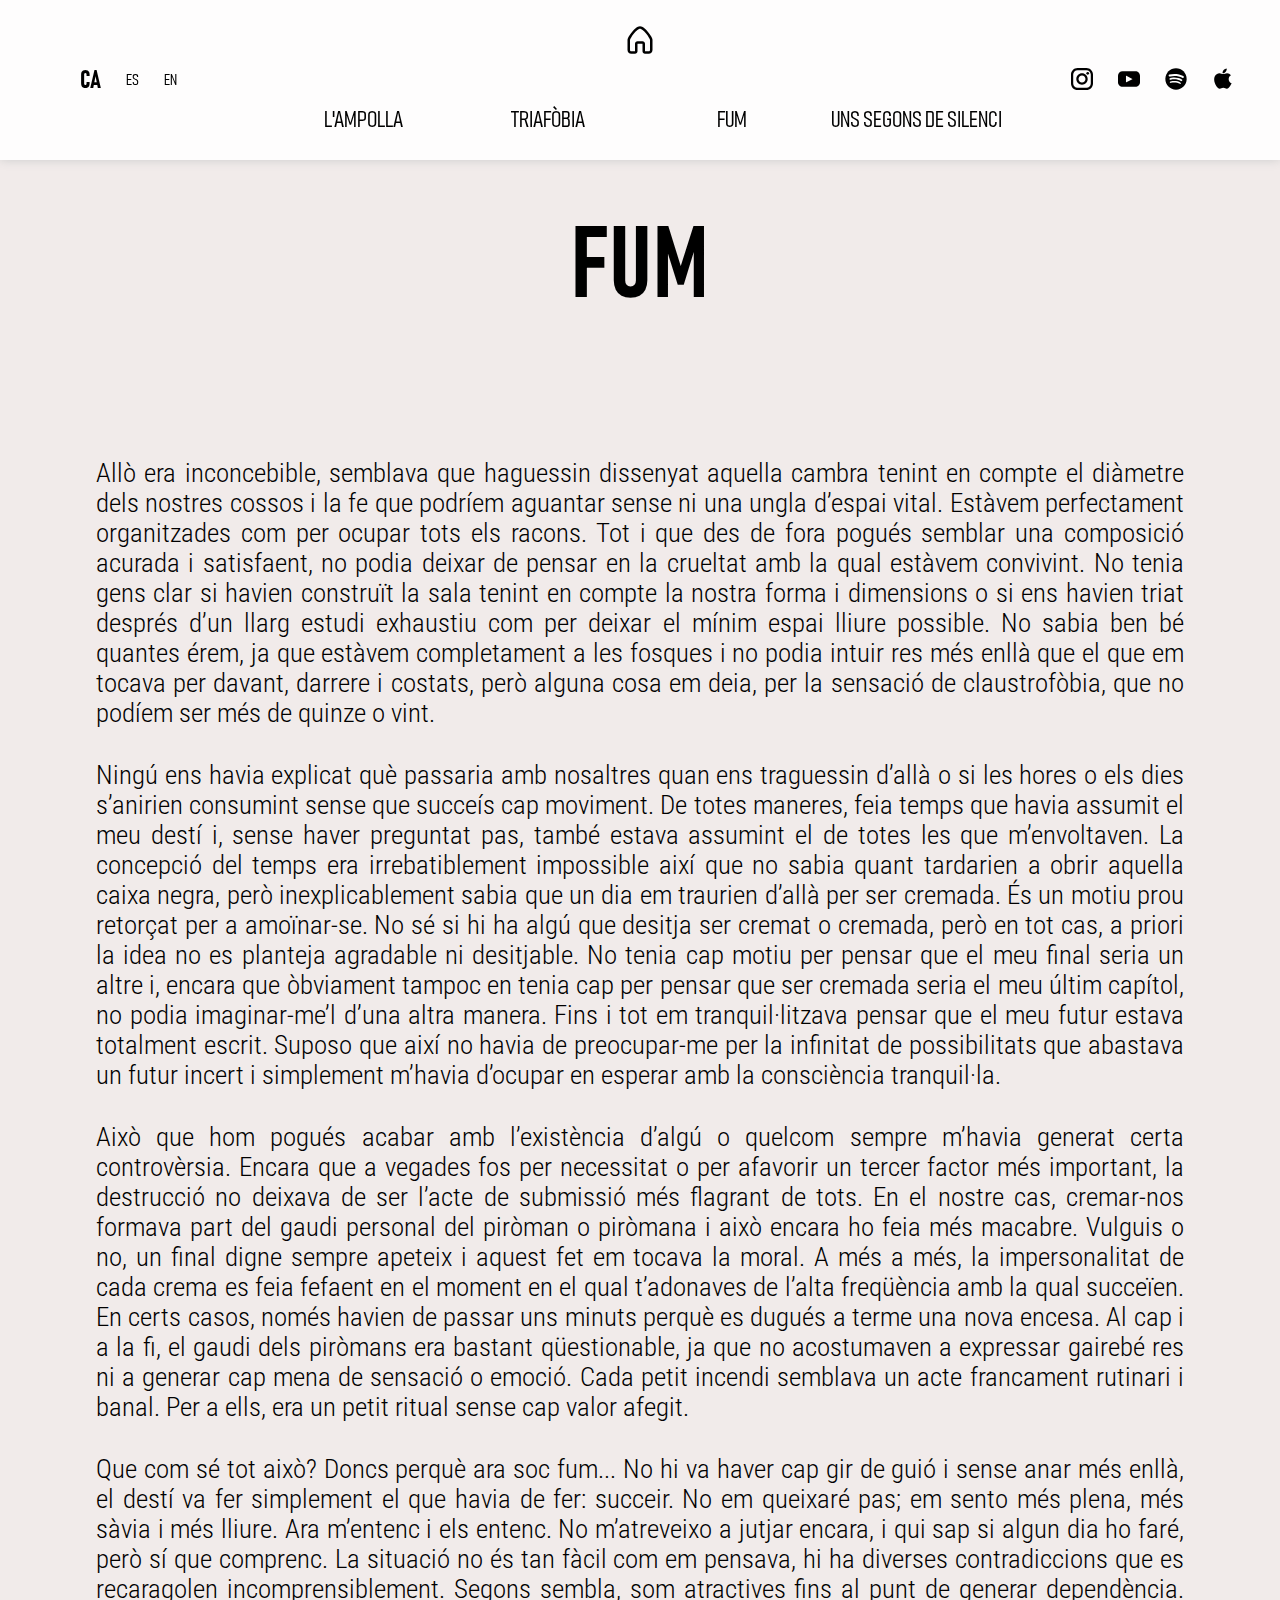
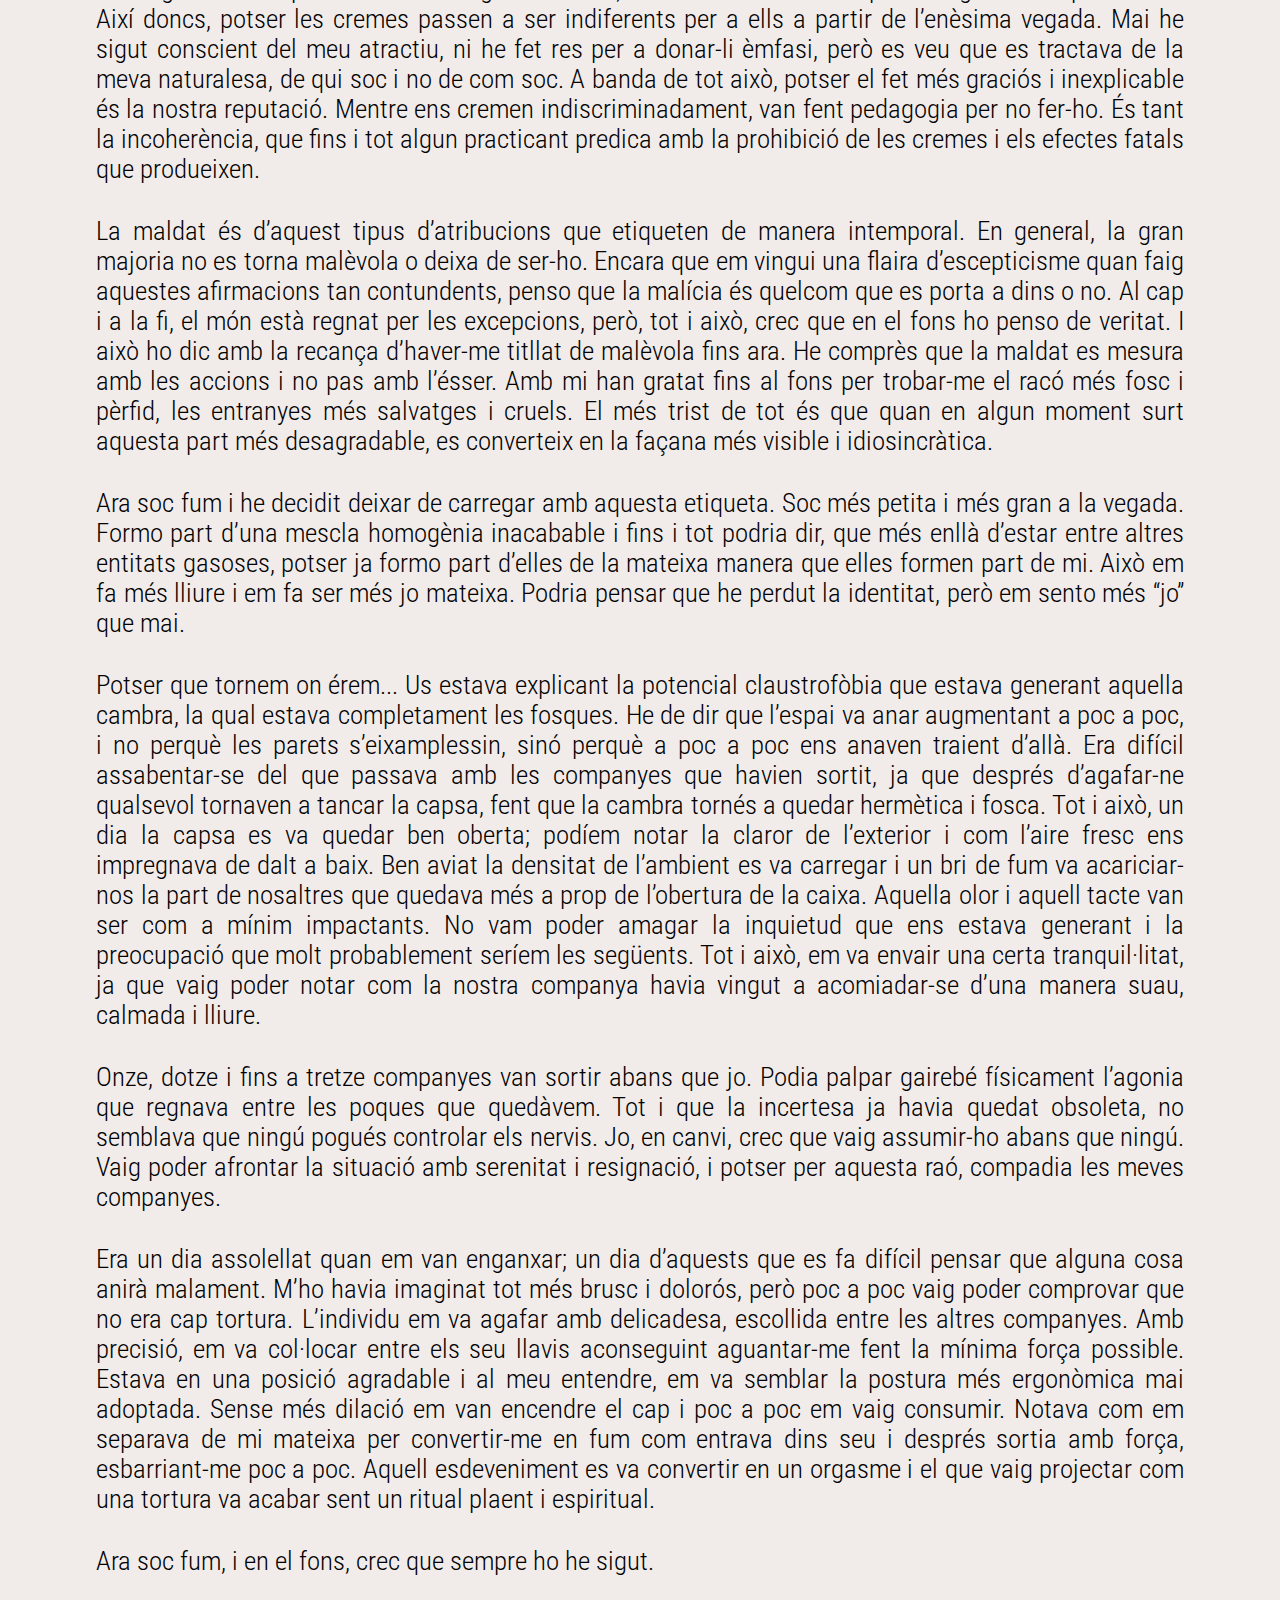
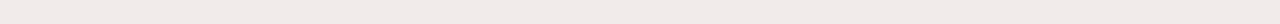
<file: fum.html>
<!DOCTYPE html>
<html lang="en">

<head>
    <meta charset="UTF-8">
    <meta name="viewport" content="width=device-width, initial-scale=1.0">
    <title>Fum</title>
    <link rel="stylesheet" href="styles.css">
    <link rel="preconnect" href="https://fonts.googleapis.com">
    <link rel="preconnect" href="https://fonts.gstatic.com" crossorigin>
    <link
        href="https://fonts.googleapis.com/css2?family=Inter:ital,opsz,wght@0,14..32,100..900;1,14..32,100..900&display=swap"
        rel="stylesheet">
</head>

<body id="body-story">
    <nav id="navbar">
        <div id="logo-container">
            <a id="home-link" href="index.html">
                <svg class="home" viewBox="0 0 24 24" xmlns="http://www.w3.org/2000/svg">
                    <path fill="currentColor" fill-rule="evenodd" clip-rule="evenodd"
                        d="M4.18753 11.3788C4.03002 11.759 4 11.9533 4 12V20.0018C4 20.5529 4.44652 21 5 21H8V15C8 13.8954 8.89543 13 10 13H14C15.1046 13 16 13.8954 16 15V21H19C19.5535 21 20 20.5529 20 20.0018V12C20 11.9533 19.97 11.759 19.8125 11.3788C19.6662 11.0256 19.4443 10.5926 19.1547 10.1025C18.5764 9.1238 17.765 7.97999 16.8568 6.89018C15.9465 5.79788 14.9639 4.78969 14.0502 4.06454C13.5935 3.70204 13.1736 3.42608 12.8055 3.2444C12.429 3.05862 12.1641 3 12 3C11.8359 3 11.571 3.05862 11.1945 3.2444C10.8264 3.42608 10.4065 3.70204 9.94978 4.06454C9.03609 4.78969 8.05348 5.79788 7.14322 6.89018C6.23505 7.97999 5.42361 9.1238 4.8453 10.1025C4.55568 10.5926 4.33385 11.0256 4.18753 11.3788ZM10.3094 1.45091C10.8353 1.19138 11.4141 1 12 1C12.5859 1 13.1647 1.19138 13.6906 1.45091C14.2248 1.71454 14.7659 2.07921 15.2935 2.49796C16.3486 3.33531 17.4285 4.45212 18.3932 5.60982C19.3601 6.77001 20.2361 8.0012 20.8766 9.08502C21.1963 9.62614 21.4667 10.1462 21.6602 10.6134C21.8425 11.0535 22 11.5467 22 12V20.0018C22 21.6599 20.6557 23 19 23H16C14.8954 23 14 22.1046 14 21V15H10V21C10 22.1046 9.10457 23 8 23H5C3.34434 23 2 21.6599 2 20.0018V12C2 11.5467 2.15748 11.0535 2.33982 10.6134C2.53334 10.1462 2.80369 9.62614 3.12345 9.08502C3.76389 8.0012 4.63995 6.77001 5.60678 5.60982C6.57152 4.45212 7.65141 3.33531 8.70647 2.49796C9.2341 2.07921 9.77521 1.71454 10.3094 1.45091Z" />
                </svg>
            </a>
        </div>
        <ul id="languages-list" class="navbar-list">
            <li class="list-item">
                <a class="navbar-link language-container">ca</a>
            </li>
            <li class="list-item">
                <a class="navbar-link language-container">es</a>
            </li>
            <li class="list-item">
                <a class="navbar-link language-container">en</a>
            </li>
        </ul>
        <ul id="stories-navbar-list" class="navbar-list">
            <li class="list-item">
                <a class="navbar-link menu-story text" href="l'ampolla.html">L'Ampolla</a>
            </li>
            <li class="list-item">
                <a class="navbar-link menu-story text" href="triafobia.html">Triàfobia</a>
            </li>
            <li class="list-item">
                <a class="navbar-link menu-story text" href="fum.html">Fum</a>
            </li>
            <li class="list-item">
                <a class="navbar-link menu-story text" href="uns_segons_de_silenci.html">Uns Segons De Silenci</a>
            </li>
        </ul>
        <ul id="social-medias-list" class="navbar-list">
            <li class="list-item">
                <a href="https://www.instagram.com/croma_project/">
                    <svg class="navbar-icon" version="1.1" id="instagram-icon" xmlns="http://www.w3.org/2000/svg"
                        xmlns:xlink="http://www.w3.org/1999/xlink" viewBox="0 0 551.034 551.034" xml:space="preserve">
                        <g id="XMLID_13_">

                            <linearGradient id="insta-linear-gradient-one" gradientUnits="userSpaceOnUse" x1="275.517"
                                y1="4.5714" x2="275.517" y2="549.7202" gradientTransform="matrix(1 0 0 -1 0 554)">
                                <stop class="grad-insta-stop one" offset="0" style="stop-color:black" />
                                <stop class="grad-insta-stop two" offset="0.3" style="stop-color:black" />
                                <stop class="grad-insta-stop three" offset="0.6" style="stop-color:black" />
                                <stop class="grad-insta-stop four" offset="1" style="stop-color:black" />
                            </linearGradient>
                            <path id="insta-part-one" style="fill:url(#insta-linear-gradient-one)" d="M386.878,0H164.156C73.64,0,0,73.64,0,164.156v222.722
		c0,90.516,73.64,164.156,164.156,164.156h222.722c90.516,0,164.156-73.64,164.156-164.156V164.156
		C551.033,73.64,477.393,0,386.878,0z M495.6,386.878c0,60.045-48.677,108.722-108.722,108.722H164.156
		c-60.045,0-108.722-48.677-108.722-108.722V164.156c0-60.046,48.677-108.722,108.722-108.722h222.722
		c60.045,0,108.722,48.676,108.722,108.722L495.6,386.878L495.6,386.878z" />

                            <linearGradient id="insta-linear-gradient-two" gradientUnits="userSpaceOnUse" x1="275.517"
                                y1="4.5714" x2="275.517" y2="549.7202" gradientTransform="matrix(1 0 0 -1 0 554)">
                                <stop class="grad-insta-stop one" offset="0" style="stop-color:black" />
                                <stop class="grad-insta-stop two" offset="0.3" style="stop-color:black" />
                                <stop class="grad-insta-stop three" offset="0.6" style="stop-color:black" />
                                <stop class="grad-insta-stop four" offset="1" style="stop-color:black" />
                            </linearGradient>
                            <path id="insta-part-two" style="fill:url(#insta-linear-gradient-two)" d="M275.517,133C196.933,133,133,196.933,133,275.516
		s63.933,142.517,142.517,142.517S418.034,354.1,418.034,275.516S354.101,133,275.517,133z M275.517,362.6
		c-48.095,0-87.083-38.988-87.083-87.083s38.989-87.083,87.083-87.083c48.095,0,87.083,38.988,87.083,87.083
		C362.6,323.611,323.611,362.6,275.517,362.6z" />

                            <linearGradient id="insta-linear-gradient-three" gradientUnits="userSpaceOnUse" x1="418.306"
                                y1="4.5714" x2="418.306" y2="549.7202" gradientTransform="matrix(1 0 0 -1 0 554)">
                                <stop class="grad-insta-stop one" offset="0" style="stop-color:black" />
                                <stop class="grad-insta-stop two" offset="0.3" style="stop-color:black" />
                                <stop class="grad-insta-stop three" offset="0.6" style="stop-color:black" />
                                <stop class="grad-insta-stop four" offset="1" style="stop-color:black" />
                            </linearGradient>
                            <circle id="insta-part-three" style="fill:url(#insta-linear-gradient-three);" cx="418.306"
                                cy="134.072" r="34.149" />
                        </g>
                    </svg>
                </a>
            </li>
            <li class="list-item">
                <a href="https://youtu.be/iRp2z3fJ_zo">
                    <svg class="navbar-icon navbar-link" version="1.1" id="youtube-icon"
                        xmlns="http://www.w3.org/2000/svg" xmlns:xlink="http://www.w3.org/1999/xlink"
                        viewBox="0 0 461.001 461.001" xml:space="preserve">
                        <g>
                            <path id="youtube-color" d="M365.257,67.393H95.744C42.866,67.393,0,110.259,0,163.137v134.728
		c0,52.878,42.866,95.744,95.744,95.744h269.513c52.878,0,95.744-42.866,95.744-95.744V163.137
		C461.001,110.259,418.135,67.393,365.257,67.393z M300.506,237.056l-126.06,60.123c-3.359,1.602-7.239-0.847-7.239-4.568V168.607
		c0-3.774,3.982-6.22,7.348-4.514l126.06,63.881C304.363,229.873,304.298,235.248,300.506,237.056z" />
                        </g>
                    </svg>
                </a>
            </li>
            <li class="list-item">
                <a>
                    <svg class="navbar-icon navbar-link" xmlns="http://www.w3.org/2000/svg" viewBox="0 0 496 512"
                        id="spotify-icon">
                        <path id="background-color-spotify" fill="black"
                            d="M248 8C111.1 8 0 119.1 0 256s111.1 248 248 248 248-111.1 248-248S384.9 8 248 8Z" />
                        <path fill="white"
                            d="M406.6 231.1c-5.2 0-8.4-1.3-12.9-3.9-71.2-42.5-198.5-52.7-280.9-29.7-3.6 1-8.1 2.6-12.9 2.6-13.2 0-23.3-10.3-23.3-23.6 0-13.6 8.4-21.3 17.4-23.9 35.2-10.3 74.6-15.2 117.5-15.2 73 0 149.5 15.2 205.4 47.8 7.8 4.5 12.9 10.7 12.9 22.6 0 13.6-11 23.3-23.2 23.3zm-31 76.2c-5.2 0-8.7-2.3-12.3-4.2-62.5-37-155.7-51.9-238.6-29.4-4.8 1.3-7.4 2.6-11.9 2.6-10.7 0-19.4-8.7-19.4-19.4s5.2-17.8 15.5-20.7c27.8-7.8 56.2-13.6 97.8-13.6 64.9 0 127.6 16.1 177 45.5 8.1 4.8 11.3 11 11.3 19.7-.1 10.8-8.5 19.5-19.4 19.5zm-26.9 65.6c-4.2 0-6.8-1.3-10.7-3.6-62.4-37.6-135-39.2-206.7-24.5-3.9 1-9 2.6-11.9 2.6-9.7 0-15.8-7.7-15.8-15.8 0-10.3 6.1-15.2 13.6-16.8 81.9-18.1 165.6-16.5 237 26.2 6.1 3.9 9.7 7.4 9.7 16.5s-7.1 15.4-15.2 15.4z" />
                    </svg>
                </a>
            </li>
            <li class="list-item">
                <a>
                    <svg fill="currentColor" class="navbar-icon navbar-link" id="apple-icon"
                        xmlns="http://www.w3.org/2000/svg" x="0px" y="0px" viewBox="0 0 50 50">
                        <path
                            d="M 44.527344 34.75 C 43.449219 37.144531 42.929688 38.214844 41.542969 40.328125 C 39.601563 43.28125 36.863281 46.96875 33.480469 46.992188 C 30.46875 47.019531 29.691406 45.027344 25.601563 45.0625 C 21.515625 45.082031 20.664063 47.03125 17.648438 47 C 14.261719 46.96875 11.671875 43.648438 9.730469 40.699219 C 4.300781 32.429688 3.726563 22.734375 7.082031 17.578125 C 9.457031 13.921875 13.210938 11.773438 16.738281 11.773438 C 20.332031 11.773438 22.589844 13.746094 25.558594 13.746094 C 28.441406 13.746094 30.195313 11.769531 34.351563 11.769531 C 37.492188 11.769531 40.8125 13.480469 43.1875 16.433594 C 35.421875 20.691406 36.683594 31.78125 44.527344 34.75 Z M 31.195313 8.46875 C 32.707031 6.527344 33.855469 3.789063 33.4375 1 C 30.972656 1.167969 28.089844 2.742188 26.40625 4.78125 C 24.878906 6.640625 23.613281 9.398438 24.105469 12.066406 C 26.796875 12.152344 29.582031 10.546875 31.195313 8.46875 Z">
                        </path>
                    </svg>
                </a>
            </li>
        </ul>
    </nav>

    <section class="story-container">
        <h1 class="story-title text"></h1>
        <div class="story-content text"></div>
    </section>

    <script src="script.js"></script>
</body>

</html>
</file>
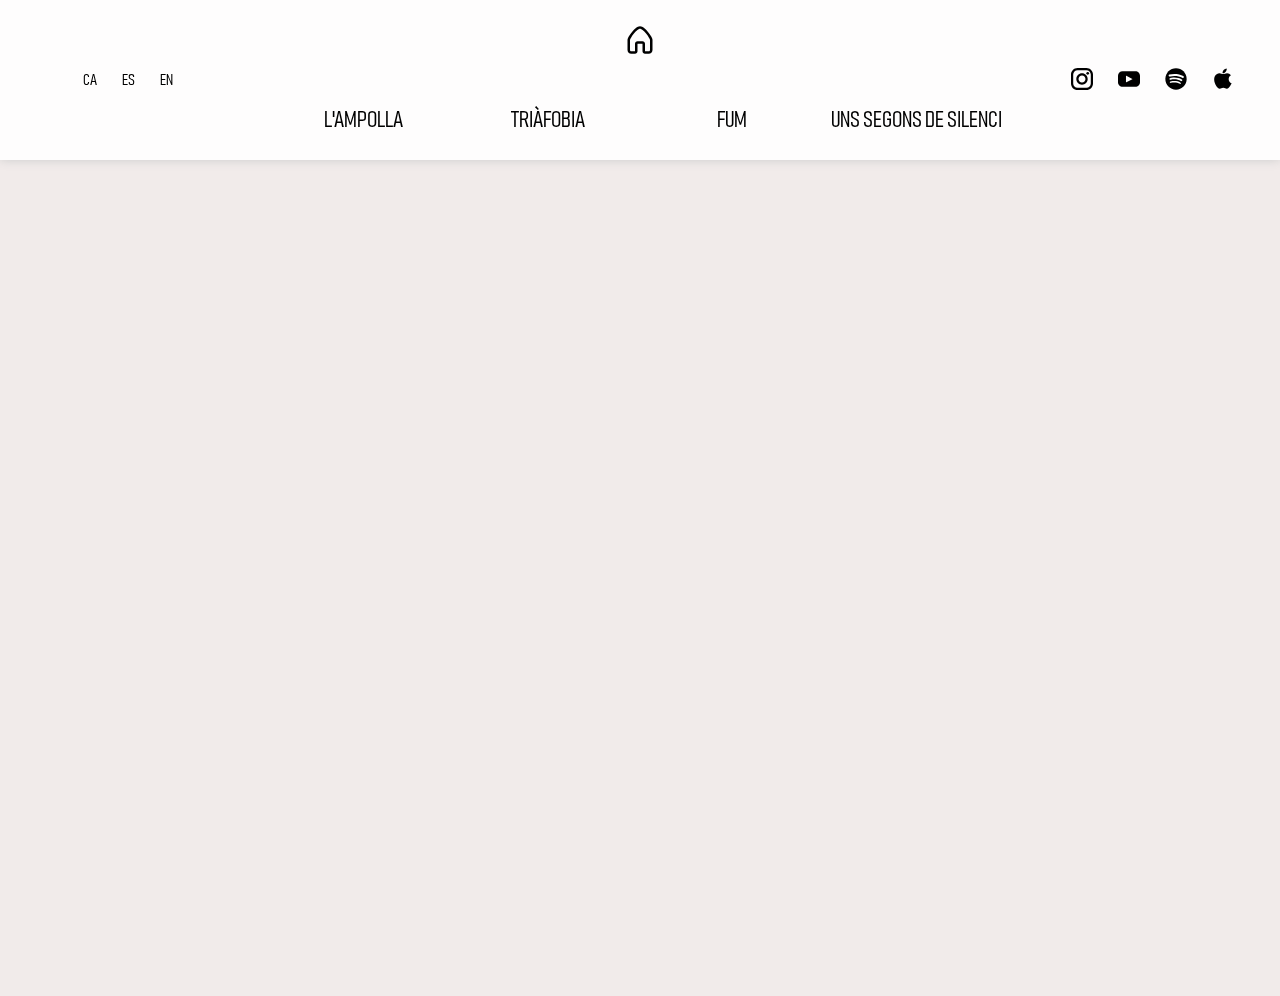
<file: l'ampolla.html>
<!DOCTYPE html>
<html lang="en">

<head>
    <meta charset="UTF-8">
    <meta name="viewport" content="width=device-width, initial-scale=1.0">
    <title>L'Ampolla</title>
    <link rel="stylesheet" href="styles.css">
    <link rel="preconnect" href="https://fonts.googleapis.com">
    <link rel="preconnect" href="https://fonts.gstatic.com" crossorigin>
    <link
        href="https://fonts.googleapis.com/css2?family=Inter:ital,opsz,wght@0,14..32,100..900;1,14..32,100..900&display=swap"
        rel="stylesheet">
</head>

<body id="body-story">
    <nav id="navbar">
        <div id="logo-container">
            <a id="home-link" href="index.html">
                <svg class="home" viewBox="0 0 24 24" xmlns="http://www.w3.org/2000/svg">
                    <path fill="currentColor" fill-rule="evenodd" clip-rule="evenodd"
                        d="M4.18753 11.3788C4.03002 11.759 4 11.9533 4 12V20.0018C4 20.5529 4.44652 21 5 21H8V15C8 13.8954 8.89543 13 10 13H14C15.1046 13 16 13.8954 16 15V21H19C19.5535 21 20 20.5529 20 20.0018V12C20 11.9533 19.97 11.759 19.8125 11.3788C19.6662 11.0256 19.4443 10.5926 19.1547 10.1025C18.5764 9.1238 17.765 7.97999 16.8568 6.89018C15.9465 5.79788 14.9639 4.78969 14.0502 4.06454C13.5935 3.70204 13.1736 3.42608 12.8055 3.2444C12.429 3.05862 12.1641 3 12 3C11.8359 3 11.571 3.05862 11.1945 3.2444C10.8264 3.42608 10.4065 3.70204 9.94978 4.06454C9.03609 4.78969 8.05348 5.79788 7.14322 6.89018C6.23505 7.97999 5.42361 9.1238 4.8453 10.1025C4.55568 10.5926 4.33385 11.0256 4.18753 11.3788ZM10.3094 1.45091C10.8353 1.19138 11.4141 1 12 1C12.5859 1 13.1647 1.19138 13.6906 1.45091C14.2248 1.71454 14.7659 2.07921 15.2935 2.49796C16.3486 3.33531 17.4285 4.45212 18.3932 5.60982C19.3601 6.77001 20.2361 8.0012 20.8766 9.08502C21.1963 9.62614 21.4667 10.1462 21.6602 10.6134C21.8425 11.0535 22 11.5467 22 12V20.0018C22 21.6599 20.6557 23 19 23H16C14.8954 23 14 22.1046 14 21V15H10V21C10 22.1046 9.10457 23 8 23H5C3.34434 23 2 21.6599 2 20.0018V12C2 11.5467 2.15748 11.0535 2.33982 10.6134C2.53334 10.1462 2.80369 9.62614 3.12345 9.08502C3.76389 8.0012 4.63995 6.77001 5.60678 5.60982C6.57152 4.45212 7.65141 3.33531 8.70647 2.49796C9.2341 2.07921 9.77521 1.71454 10.3094 1.45091Z" />
                </svg>
            </a>
        </div>
        <ul id="languages-list" class="navbar-list">
            <li class="list-item">
                <a class="navbar-link language-container">ca</a>
            </li>
            <li class="list-item">
                <a class="navbar-link language-container">es</a>
            </li>
            <li class="list-item">
                <a class="navbar-link language-container">en</a>
            </li>
        </ul>
        <ul id="stories-navbar-list" class="navbar-list">
            <li class="list-item">
                <a class="navbar-link menu-story text" href="l'ampolla.html">L'Ampolla</a>
            </li>
            <li class="list-item">
                <a class="navbar-link menu-story text" href="triafobia.html">Triàfobia</a>
            </li>
            <li class="list-item">
                <a class="navbar-link menu-story text" href="fum.html">Fum</a>
            </li>
            <li class="list-item">
                <a class="navbar-link menu-story text" href="uns_segons_de_silenci.html">Uns Segons De Silenci</a>
            </li>
        </ul>
        <ul id="social-medias-list" class="navbar-list">
            <li class="list-item">
                <a href="https://www.instagram.com/croma_project/">
                    <svg class="navbar-icon" version="1.1" id="instagram-icon" xmlns="http://www.w3.org/2000/svg"
                        xmlns:xlink="http://www.w3.org/1999/xlink" viewBox="0 0 551.034 551.034" xml:space="preserve">
                        <g id="XMLID_13_">

                            <linearGradient id="insta-linear-gradient-one" gradientUnits="userSpaceOnUse" x1="275.517"
                                y1="4.5714" x2="275.517" y2="549.7202" gradientTransform="matrix(1 0 0 -1 0 554)">
                                <stop class="grad-insta-stop one" offset="0" style="stop-color:black" />
                                <stop class="grad-insta-stop two" offset="0.3" style="stop-color:black" />
                                <stop class="grad-insta-stop three" offset="0.6" style="stop-color:black" />
                                <stop class="grad-insta-stop four" offset="1" style="stop-color:black" />
                            </linearGradient>
                            <path id="insta-part-one" style="fill:url(#insta-linear-gradient-one)" d="M386.878,0H164.156C73.64,0,0,73.64,0,164.156v222.722
		c0,90.516,73.64,164.156,164.156,164.156h222.722c90.516,0,164.156-73.64,164.156-164.156V164.156
		C551.033,73.64,477.393,0,386.878,0z M495.6,386.878c0,60.045-48.677,108.722-108.722,108.722H164.156
		c-60.045,0-108.722-48.677-108.722-108.722V164.156c0-60.046,48.677-108.722,108.722-108.722h222.722
		c60.045,0,108.722,48.676,108.722,108.722L495.6,386.878L495.6,386.878z" />

                            <linearGradient id="insta-linear-gradient-two" gradientUnits="userSpaceOnUse" x1="275.517"
                                y1="4.5714" x2="275.517" y2="549.7202" gradientTransform="matrix(1 0 0 -1 0 554)">
                                <stop class="grad-insta-stop one" offset="0" style="stop-color:black" />
                                <stop class="grad-insta-stop two" offset="0.3" style="stop-color:black" />
                                <stop class="grad-insta-stop three" offset="0.6" style="stop-color:black" />
                                <stop class="grad-insta-stop four" offset="1" style="stop-color:black" />
                            </linearGradient>
                            <path id="insta-part-two" style="fill:url(#insta-linear-gradient-two)" d="M275.517,133C196.933,133,133,196.933,133,275.516
		s63.933,142.517,142.517,142.517S418.034,354.1,418.034,275.516S354.101,133,275.517,133z M275.517,362.6
		c-48.095,0-87.083-38.988-87.083-87.083s38.989-87.083,87.083-87.083c48.095,0,87.083,38.988,87.083,87.083
		C362.6,323.611,323.611,362.6,275.517,362.6z" />

                            <linearGradient id="insta-linear-gradient-three" gradientUnits="userSpaceOnUse" x1="418.306"
                                y1="4.5714" x2="418.306" y2="549.7202" gradientTransform="matrix(1 0 0 -1 0 554)">
                                <stop class="grad-insta-stop one" offset="0" style="stop-color:black" />
                                <stop class="grad-insta-stop two" offset="0.3" style="stop-color:black" />
                                <stop class="grad-insta-stop three" offset="0.6" style="stop-color:black" />
                                <stop class="grad-insta-stop four" offset="1" style="stop-color:black" />
                            </linearGradient>
                            <circle id="insta-part-three" style="fill:url(#insta-linear-gradient-three);" cx="418.306"
                                cy="134.072" r="34.149" />
                        </g>
                    </svg>
                </a>
            </li>
            <li class="list-item">
                <a href="https://www.youtube.com/@croma_project">
                    <svg class="navbar-icon navbar-link" version="1.1" id="youtube-icon"
                        xmlns="http://www.w3.org/2000/svg" xmlns:xlink="http://www.w3.org/1999/xlink"
                        viewBox="0 0 461.001 461.001" xml:space="preserve">
                        <g>
                            <path id="youtube-color" d="M365.257,67.393H95.744C42.866,67.393,0,110.259,0,163.137v134.728
		c0,52.878,42.866,95.744,95.744,95.744h269.513c52.878,0,95.744-42.866,95.744-95.744V163.137
		C461.001,110.259,418.135,67.393,365.257,67.393z M300.506,237.056l-126.06,60.123c-3.359,1.602-7.239-0.847-7.239-4.568V168.607
		c0-3.774,3.982-6.22,7.348-4.514l126.06,63.881C304.363,229.873,304.298,235.248,300.506,237.056z" />
                        </g>
                    </svg>
                </a>
            </li>
            <li class="list-item">
                <a href="https://open.spotify.com/intl-es/album/0cdw3311FAsRqBEVOpcca5?si=Q2c9mvBpTwWRiYTZ5btSRg">
                    <svg class="navbar-icon navbar-link" xmlns="http://www.w3.org/2000/svg" viewBox="0 0 496 512"
                        id="spotify-icon">
                        <path id="background-color-spotify" fill="black"
                            d="M248 8C111.1 8 0 119.1 0 256s111.1 248 248 248 248-111.1 248-248S384.9 8 248 8Z" />
                        <path fill="white"
                            d="M406.6 231.1c-5.2 0-8.4-1.3-12.9-3.9-71.2-42.5-198.5-52.7-280.9-29.7-3.6 1-8.1 2.6-12.9 2.6-13.2 0-23.3-10.3-23.3-23.6 0-13.6 8.4-21.3 17.4-23.9 35.2-10.3 74.6-15.2 117.5-15.2 73 0 149.5 15.2 205.4 47.8 7.8 4.5 12.9 10.7 12.9 22.6 0 13.6-11 23.3-23.2 23.3zm-31 76.2c-5.2 0-8.7-2.3-12.3-4.2-62.5-37-155.7-51.9-238.6-29.4-4.8 1.3-7.4 2.6-11.9 2.6-10.7 0-19.4-8.7-19.4-19.4s5.2-17.8 15.5-20.7c27.8-7.8 56.2-13.6 97.8-13.6 64.9 0 127.6 16.1 177 45.5 8.1 4.8 11.3 11 11.3 19.7-.1 10.8-8.5 19.5-19.4 19.5zm-26.9 65.6c-4.2 0-6.8-1.3-10.7-3.6-62.4-37.6-135-39.2-206.7-24.5-3.9 1-9 2.6-11.9 2.6-9.7 0-15.8-7.7-15.8-15.8 0-10.3 6.1-15.2 13.6-16.8 81.9-18.1 165.6-16.5 237 26.2 6.1 3.9 9.7 7.4 9.7 16.5s-7.1 15.4-15.2 15.4z" />
                    </svg>
                </a>
            </li>
            <li class="list-item">
                <a href="https://music.apple.com/us/artist/croma/1781004096">
                    <svg fill="currentColor" class="navbar-icon navbar-link" id="apple-icon"
                        xmlns="http://www.w3.org/2000/svg" x="0px" y="0px" viewBox="0 0 50 50">
                        <path
                            d="M 44.527344 34.75 C 43.449219 37.144531 42.929688 38.214844 41.542969 40.328125 C 39.601563 43.28125 36.863281 46.96875 33.480469 46.992188 C 30.46875 47.019531 29.691406 45.027344 25.601563 45.0625 C 21.515625 45.082031 20.664063 47.03125 17.648438 47 C 14.261719 46.96875 11.671875 43.648438 9.730469 40.699219 C 4.300781 32.429688 3.726563 22.734375 7.082031 17.578125 C 9.457031 13.921875 13.210938 11.773438 16.738281 11.773438 C 20.332031 11.773438 22.589844 13.746094 25.558594 13.746094 C 28.441406 13.746094 30.195313 11.769531 34.351563 11.769531 C 37.492188 11.769531 40.8125 13.480469 43.1875 16.433594 C 35.421875 20.691406 36.683594 31.78125 44.527344 34.75 Z M 31.195313 8.46875 C 32.707031 6.527344 33.855469 3.789063 33.4375 1 C 30.972656 1.167969 28.089844 2.742188 26.40625 4.78125 C 24.878906 6.640625 23.613281 9.398438 24.105469 12.066406 C 26.796875 12.152344 29.582031 10.546875 31.195313 8.46875 Z">
                        </path>
                    </svg>
                </a>
            </li>
        </ul>
    </nav>

    <section class="story-container">
        <h1 class="story-title text"></h1>
        <div class="story-content text"></div>
    </section>

    <script src="script.js"></script>
</body>

</html>
</file>
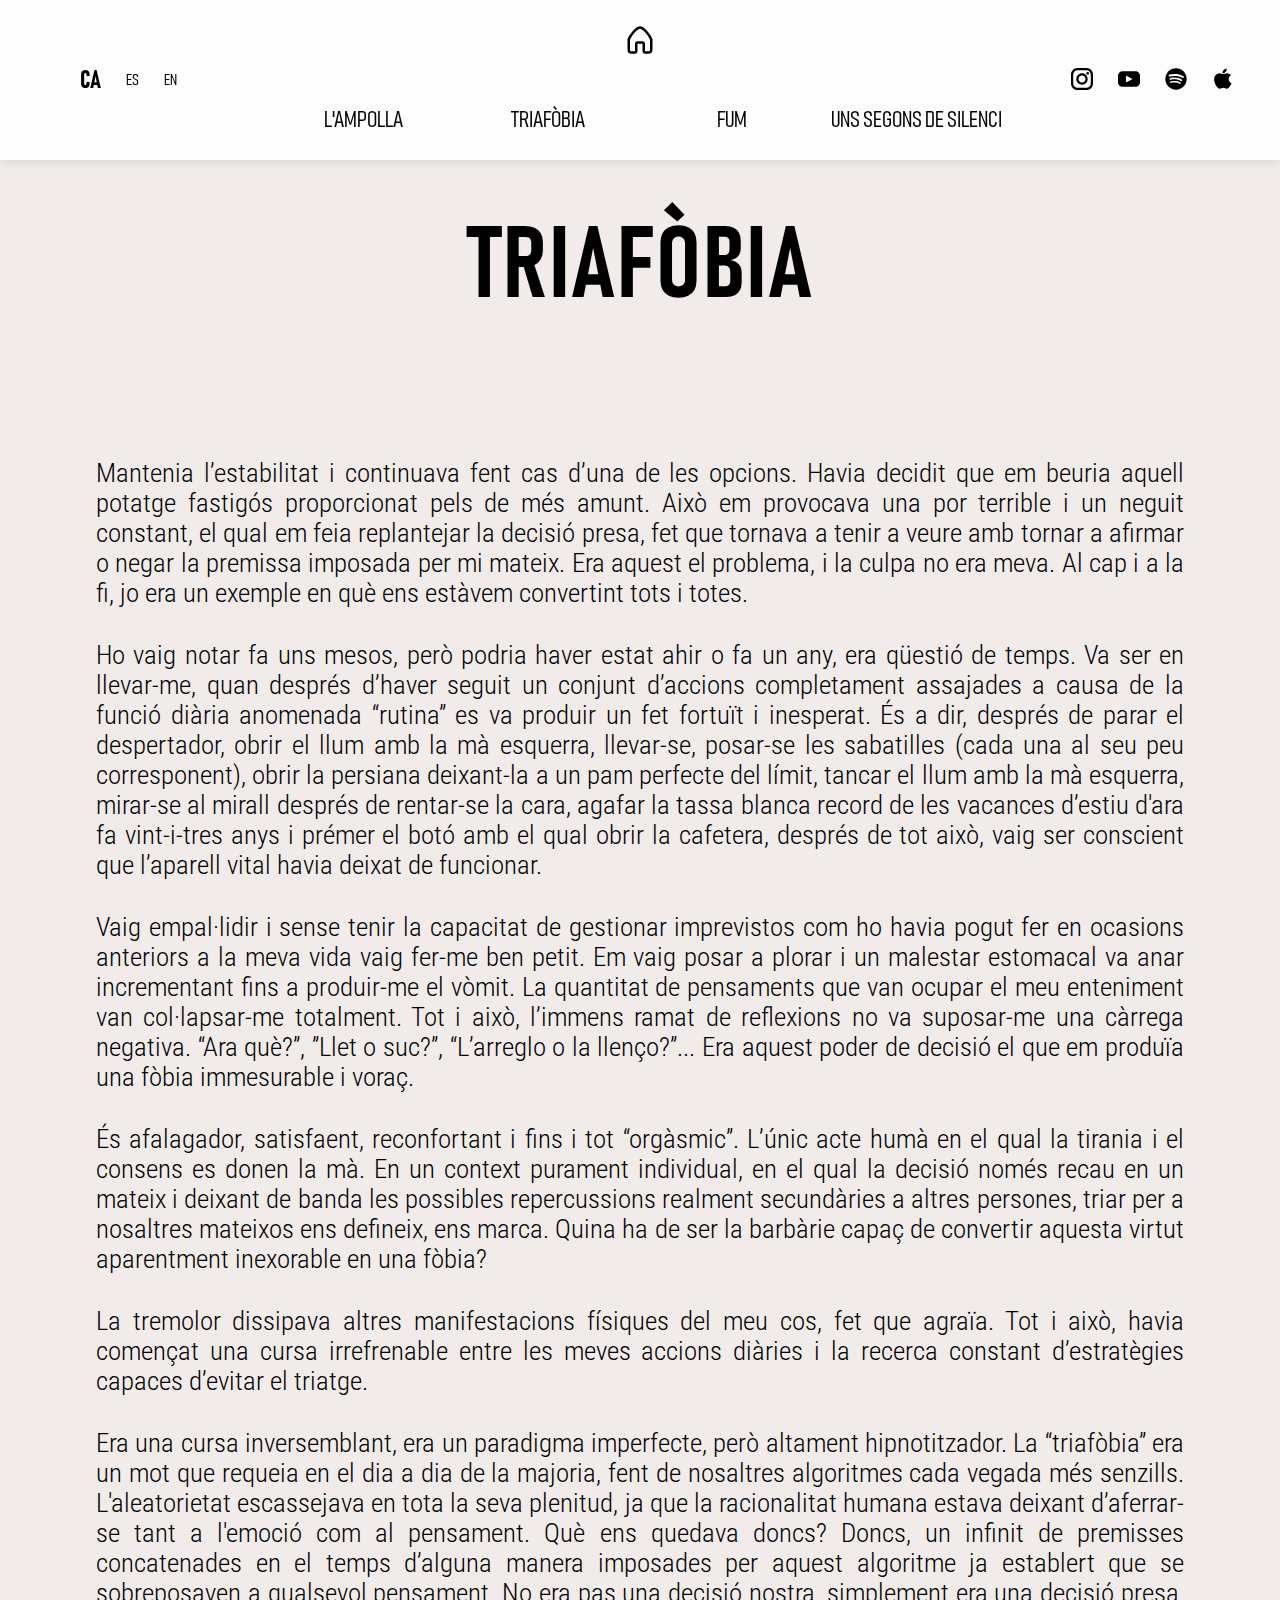
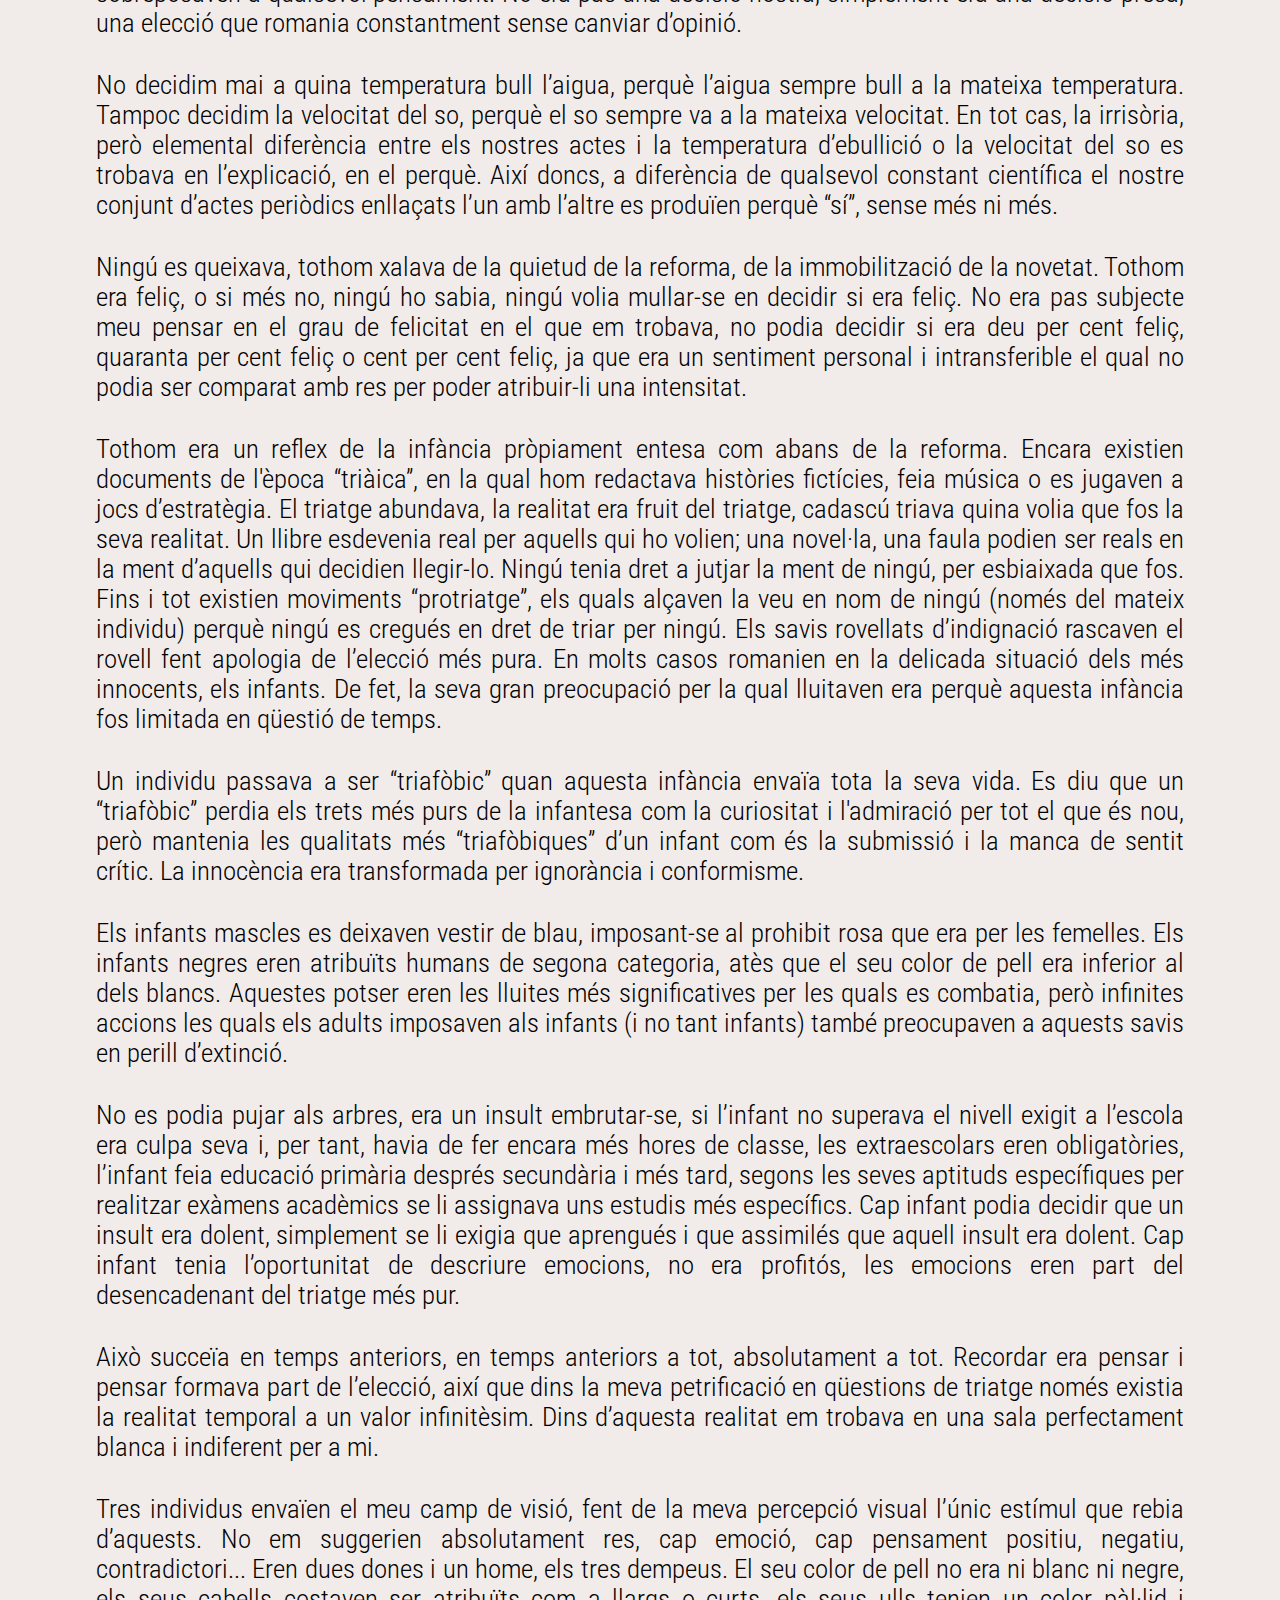
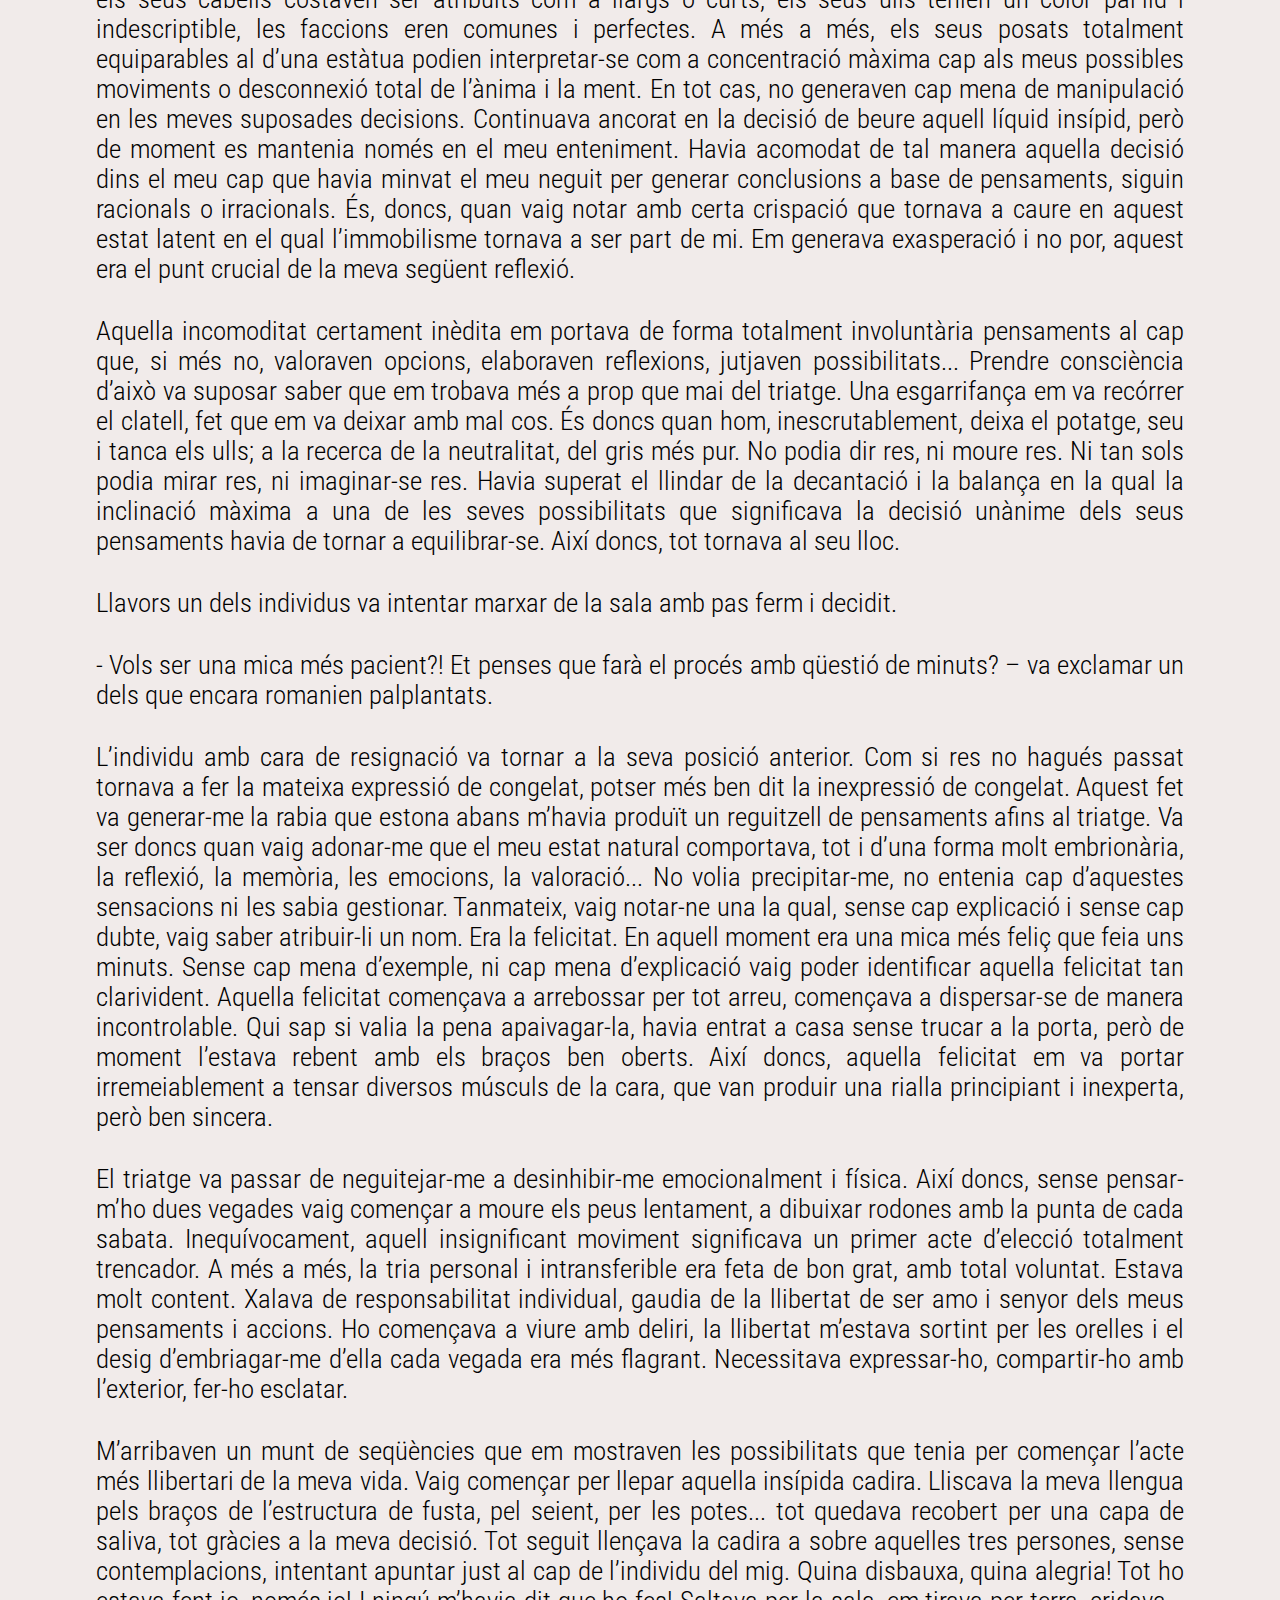
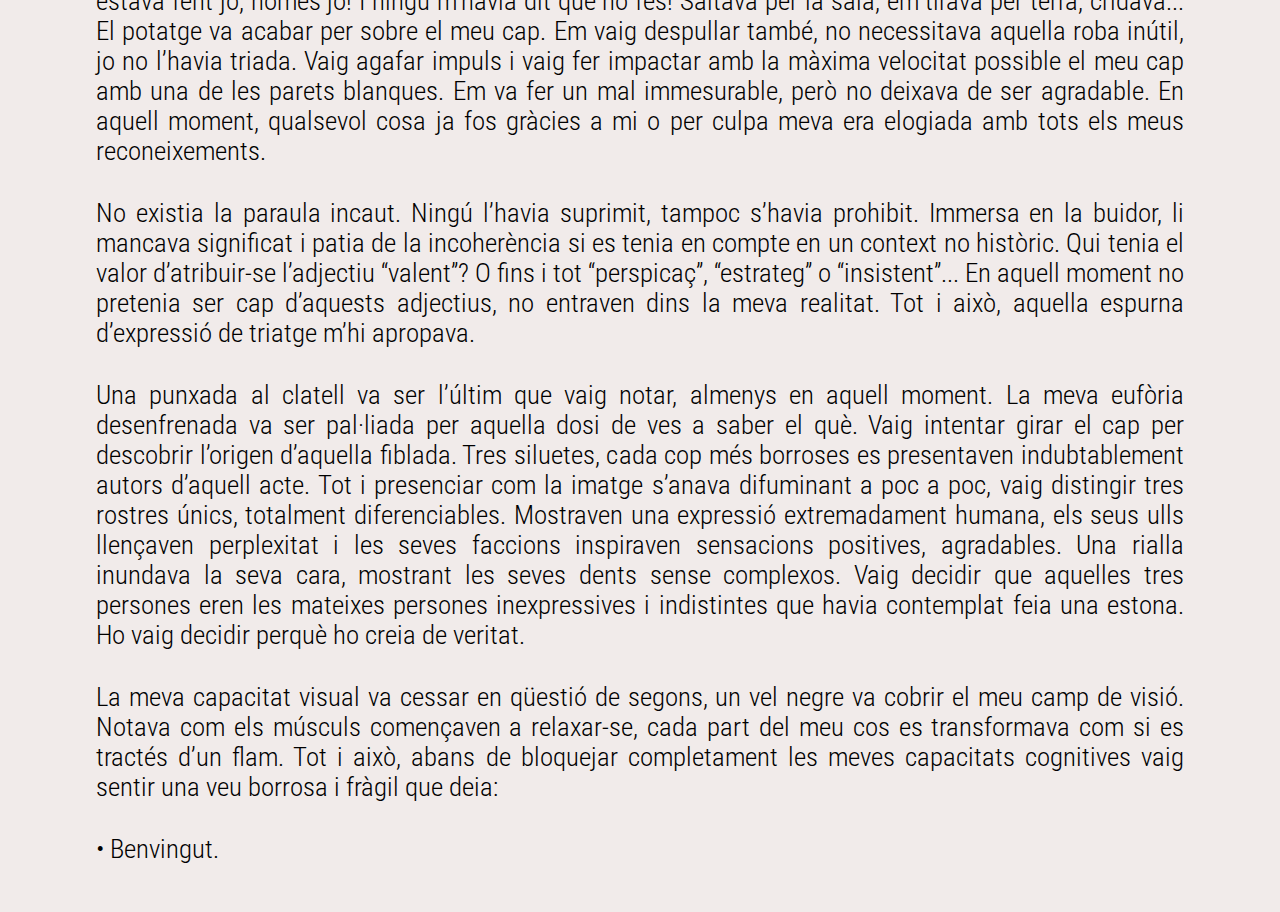
<file: triafobia.html>
<!DOCTYPE html>
<html lang="en">

<head>
    <meta charset="UTF-8">
    <meta name="viewport" content="width=device-width, initial-scale=1.0">
    <title>Triàfobia</title>
    <link rel="stylesheet" href="styles.css">
    <link rel="preconnect" href="https://fonts.googleapis.com">
    <link rel="preconnect" href="https://fonts.gstatic.com" crossorigin>
    <link
        href="https://fonts.googleapis.com/css2?family=Inter:ital,opsz,wght@0,14..32,100..900;1,14..32,100..900&display=swap"
        rel="stylesheet">
</head>

<body id="body-story">
    <div id="menu-btn-mobile">
        <svg xmlns="http://www.w3.org/2000/svg" x="0px" y="0px" width="64" height="64" viewBox="0 0 72 72">
            <path
                d="M56 48c2.209 0 4 1.791 4 4 0 2.209-1.791 4-4 4-1.202 0-38.798 0-40 0-2.209 0-4-1.791-4-4 0-2.209 1.791-4 4-4C17.202 48 54.798 48 56 48zM56 32c2.209 0 4 1.791 4 4 0 2.209-1.791 4-4 4-1.202 0-38.798 0-40 0-2.209 0-4-1.791-4-4 0-2.209 1.791-4 4-4C17.202 32 54.798 32 56 32zM56 16c2.209 0 4 1.791 4 4 0 2.209-1.791 4-4 4-1.202 0-38.798 0-40 0-2.209 0-4-1.791-4-4 0-2.209 1.791-4 4-4C17.202 16 54.798 16 56 16z">
            </path>
        </svg>
    </div>
    <nav id="navbar">
        <div id="logo-container">
            <a id="home-link" href="index.html">
                <svg class="home" viewBox="0 0 24 24" xmlns="http://www.w3.org/2000/svg">
                    <path fill="currentColor" fill-rule="evenodd" clip-rule="evenodd"
                        d="M4.18753 11.3788C4.03002 11.759 4 11.9533 4 12V20.0018C4 20.5529 4.44652 21 5 21H8V15C8 13.8954 8.89543 13 10 13H14C15.1046 13 16 13.8954 16 15V21H19C19.5535 21 20 20.5529 20 20.0018V12C20 11.9533 19.97 11.759 19.8125 11.3788C19.6662 11.0256 19.4443 10.5926 19.1547 10.1025C18.5764 9.1238 17.765 7.97999 16.8568 6.89018C15.9465 5.79788 14.9639 4.78969 14.0502 4.06454C13.5935 3.70204 13.1736 3.42608 12.8055 3.2444C12.429 3.05862 12.1641 3 12 3C11.8359 3 11.571 3.05862 11.1945 3.2444C10.8264 3.42608 10.4065 3.70204 9.94978 4.06454C9.03609 4.78969 8.05348 5.79788 7.14322 6.89018C6.23505 7.97999 5.42361 9.1238 4.8453 10.1025C4.55568 10.5926 4.33385 11.0256 4.18753 11.3788ZM10.3094 1.45091C10.8353 1.19138 11.4141 1 12 1C12.5859 1 13.1647 1.19138 13.6906 1.45091C14.2248 1.71454 14.7659 2.07921 15.2935 2.49796C16.3486 3.33531 17.4285 4.45212 18.3932 5.60982C19.3601 6.77001 20.2361 8.0012 20.8766 9.08502C21.1963 9.62614 21.4667 10.1462 21.6602 10.6134C21.8425 11.0535 22 11.5467 22 12V20.0018C22 21.6599 20.6557 23 19 23H16C14.8954 23 14 22.1046 14 21V15H10V21C10 22.1046 9.10457 23 8 23H5C3.34434 23 2 21.6599 2 20.0018V12C2 11.5467 2.15748 11.0535 2.33982 10.6134C2.53334 10.1462 2.80369 9.62614 3.12345 9.08502C3.76389 8.0012 4.63995 6.77001 5.60678 5.60982C6.57152 4.45212 7.65141 3.33531 8.70647 2.49796C9.2341 2.07921 9.77521 1.71454 10.3094 1.45091Z" />
                </svg>
            </a>
        </div>
        <ul id="languages-list" class="navbar-list">
            <li class="list-item">
                <a class="navbar-link language-container">ca</a>
            </li>
            <li class="list-item">
                <a class="navbar-link language-container">es</a>
            </li>
            <li class="list-item">
                <a class="navbar-link language-container">en</a>
            </li>
        </ul>
        <ul id="stories-navbar-list" class="navbar-list">
            <li class="list-item">
                <a class="navbar-link menu-story text" href="l'ampolla.html">L'Ampolla</a>
            </li>
            <li class="list-item">
                <a class="navbar-link menu-story text" href="triafobia.html">Triàfobia</a>
            </li>
            <li class="list-item">
                <a class="navbar-link menu-story text" href="fum.html">Fum</a>
            </li>
            <li class="list-item">
                <a class="navbar-link menu-story text" href="uns_segons_de_silenci.html">Uns Segons De Silenci</a>
            </li>
        </ul>
        <ul id="social-medias-list" class="navbar-list">
            <li class="list-item">
                <a href="https://www.instagram.com/croma_project/">
                    <svg class="navbar-icon" version="1.1" id="instagram-icon" xmlns="http://www.w3.org/2000/svg"
                        xmlns:xlink="http://www.w3.org/1999/xlink" viewBox="0 0 551.034 551.034" xml:space="preserve">
                        <g id="XMLID_13_">

                            <linearGradient id="insta-linear-gradient-one" gradientUnits="userSpaceOnUse" x1="275.517"
                                y1="4.5714" x2="275.517" y2="549.7202" gradientTransform="matrix(1 0 0 -1 0 554)">
                                <stop class="grad-insta-stop one" offset="0" style="stop-color:black" />
                                <stop class="grad-insta-stop two" offset="0.3" style="stop-color:black" />
                                <stop class="grad-insta-stop three" offset="0.6" style="stop-color:black" />
                                <stop class="grad-insta-stop four" offset="1" style="stop-color:black" />
                            </linearGradient>
                            <path id="insta-part-one" style="fill:url(#insta-linear-gradient-one)" d="M386.878,0H164.156C73.64,0,0,73.64,0,164.156v222.722
		c0,90.516,73.64,164.156,164.156,164.156h222.722c90.516,0,164.156-73.64,164.156-164.156V164.156
		C551.033,73.64,477.393,0,386.878,0z M495.6,386.878c0,60.045-48.677,108.722-108.722,108.722H164.156
		c-60.045,0-108.722-48.677-108.722-108.722V164.156c0-60.046,48.677-108.722,108.722-108.722h222.722
		c60.045,0,108.722,48.676,108.722,108.722L495.6,386.878L495.6,386.878z" />

                            <linearGradient id="insta-linear-gradient-two" gradientUnits="userSpaceOnUse" x1="275.517"
                                y1="4.5714" x2="275.517" y2="549.7202" gradientTransform="matrix(1 0 0 -1 0 554)">
                                <stop class="grad-insta-stop one" offset="0" style="stop-color:black" />
                                <stop class="grad-insta-stop two" offset="0.3" style="stop-color:black" />
                                <stop class="grad-insta-stop three" offset="0.6" style="stop-color:black" />
                                <stop class="grad-insta-stop four" offset="1" style="stop-color:black" />
                            </linearGradient>
                            <path id="insta-part-two" style="fill:url(#insta-linear-gradient-two)" d="M275.517,133C196.933,133,133,196.933,133,275.516
		s63.933,142.517,142.517,142.517S418.034,354.1,418.034,275.516S354.101,133,275.517,133z M275.517,362.6
		c-48.095,0-87.083-38.988-87.083-87.083s38.989-87.083,87.083-87.083c48.095,0,87.083,38.988,87.083,87.083
		C362.6,323.611,323.611,362.6,275.517,362.6z" />

                            <linearGradient id="insta-linear-gradient-three" gradientUnits="userSpaceOnUse" x1="418.306"
                                y1="4.5714" x2="418.306" y2="549.7202" gradientTransform="matrix(1 0 0 -1 0 554)">
                                <stop class="grad-insta-stop one" offset="0" style="stop-color:black" />
                                <stop class="grad-insta-stop two" offset="0.3" style="stop-color:black" />
                                <stop class="grad-insta-stop three" offset="0.6" style="stop-color:black" />
                                <stop class="grad-insta-stop four" offset="1" style="stop-color:black" />
                            </linearGradient>
                            <circle id="insta-part-three" style="fill:url(#insta-linear-gradient-three);" cx="418.306"
                                cy="134.072" r="34.149" />
                        </g>
                    </svg>
                </a>
            </li>
            <li class="list-item">
                <a href="https://www.youtube.com/@croma_project">
                    <svg class="navbar-icon navbar-link" version="1.1" id="youtube-icon"
                        xmlns="http://www.w3.org/2000/svg" xmlns:xlink="http://www.w3.org/1999/xlink"
                        viewBox="0 0 461.001 461.001" xml:space="preserve">
                        <g>
                            <path id="youtube-color" d="M365.257,67.393H95.744C42.866,67.393,0,110.259,0,163.137v134.728
		c0,52.878,42.866,95.744,95.744,95.744h269.513c52.878,0,95.744-42.866,95.744-95.744V163.137
		C461.001,110.259,418.135,67.393,365.257,67.393z M300.506,237.056l-126.06,60.123c-3.359,1.602-7.239-0.847-7.239-4.568V168.607
		c0-3.774,3.982-6.22,7.348-4.514l126.06,63.881C304.363,229.873,304.298,235.248,300.506,237.056z" />
                        </g>
                    </svg>
                </a>
            </li>
            <li class="list-item">
                <a href="https://open.spotify.com/intl-es/album/2jjWxUYBadZL25mZwJp61C?si=bScSANX_TfWJ1b2Kc0N4EA">
                    <svg class="navbar-icon navbar-link" xmlns="http://www.w3.org/2000/svg" viewBox="0 0 496 512"
                        id="spotify-icon">
                        <path id="background-color-spotify" fill="black"
                            d="M248 8C111.1 8 0 119.1 0 256s111.1 248 248 248 248-111.1 248-248S384.9 8 248 8Z" />
                        <path fill="white"
                            d="M406.6 231.1c-5.2 0-8.4-1.3-12.9-3.9-71.2-42.5-198.5-52.7-280.9-29.7-3.6 1-8.1 2.6-12.9 2.6-13.2 0-23.3-10.3-23.3-23.6 0-13.6 8.4-21.3 17.4-23.9 35.2-10.3 74.6-15.2 117.5-15.2 73 0 149.5 15.2 205.4 47.8 7.8 4.5 12.9 10.7 12.9 22.6 0 13.6-11 23.3-23.2 23.3zm-31 76.2c-5.2 0-8.7-2.3-12.3-4.2-62.5-37-155.7-51.9-238.6-29.4-4.8 1.3-7.4 2.6-11.9 2.6-10.7 0-19.4-8.7-19.4-19.4s5.2-17.8 15.5-20.7c27.8-7.8 56.2-13.6 97.8-13.6 64.9 0 127.6 16.1 177 45.5 8.1 4.8 11.3 11 11.3 19.7-.1 10.8-8.5 19.5-19.4 19.5zm-26.9 65.6c-4.2 0-6.8-1.3-10.7-3.6-62.4-37.6-135-39.2-206.7-24.5-3.9 1-9 2.6-11.9 2.6-9.7 0-15.8-7.7-15.8-15.8 0-10.3 6.1-15.2 13.6-16.8 81.9-18.1 165.6-16.5 237 26.2 6.1 3.9 9.7 7.4 9.7 16.5s-7.1 15.4-15.2 15.4z" />
                    </svg>
                </a>
            </li>
            <li class="list-item">
                <a href="https://music.apple.com/us/artist/croma/1781004096">
                    <svg fill="currentColor" class="navbar-icon navbar-link" id="apple-icon"
                        xmlns="http://www.w3.org/2000/svg" x="0px" y="0px" viewBox="0 0 50 50">
                        <path
                            d="M 44.527344 34.75 C 43.449219 37.144531 42.929688 38.214844 41.542969 40.328125 C 39.601563 43.28125 36.863281 46.96875 33.480469 46.992188 C 30.46875 47.019531 29.691406 45.027344 25.601563 45.0625 C 21.515625 45.082031 20.664063 47.03125 17.648438 47 C 14.261719 46.96875 11.671875 43.648438 9.730469 40.699219 C 4.300781 32.429688 3.726563 22.734375 7.082031 17.578125 C 9.457031 13.921875 13.210938 11.773438 16.738281 11.773438 C 20.332031 11.773438 22.589844 13.746094 25.558594 13.746094 C 28.441406 13.746094 30.195313 11.769531 34.351563 11.769531 C 37.492188 11.769531 40.8125 13.480469 43.1875 16.433594 C 35.421875 20.691406 36.683594 31.78125 44.527344 34.75 Z M 31.195313 8.46875 C 32.707031 6.527344 33.855469 3.789063 33.4375 1 C 30.972656 1.167969 28.089844 2.742188 26.40625 4.78125 C 24.878906 6.640625 23.613281 9.398438 24.105469 12.066406 C 26.796875 12.152344 29.582031 10.546875 31.195313 8.46875 Z">
                        </path>
                    </svg>
                </a>
            </li>
        </ul>
    </nav>

    <section class="story-container">
        <h1 class="story-title text"></h1>
        <div class="story-content text"></div>
    </section>

    <script src="script.js"></script>
</body>

</html>
</file>
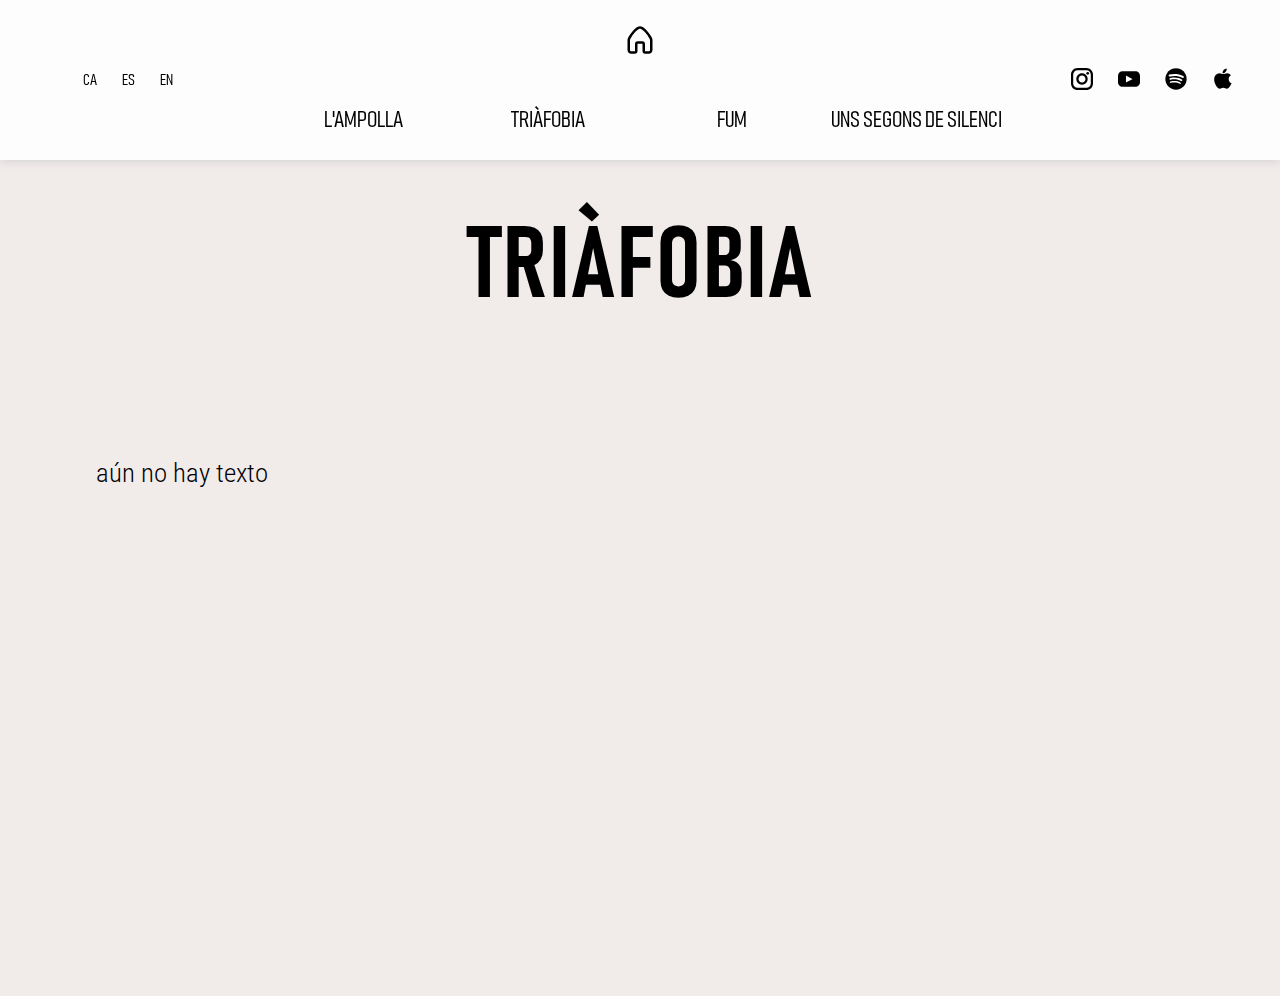
<file: triàfobia.html>
<!DOCTYPE html>
<html lang="en">

<head>
    <meta charset="UTF-8">
    <meta name="viewport" content="width=device-width, initial-scale=1.0">
    <title>Triàfobia</title>
    <link rel="stylesheet" href="styles.css">
    <link rel="preconnect" href="https://fonts.googleapis.com">
    <link rel="preconnect" href="https://fonts.gstatic.com" crossorigin>
    <link
        href="https://fonts.googleapis.com/css2?family=Inter:ital,opsz,wght@0,14..32,100..900;1,14..32,100..900&display=swap"
        rel="stylesheet">
</head>

<body id="body-story">
    <nav id="navbar">
        <div id="logo-container">
            <a id="home-link" href="index.html">
                <svg class="home" viewBox="0 0 24 24" xmlns="http://www.w3.org/2000/svg">
                    <path fill="currentColor" fill-rule="evenodd" clip-rule="evenodd"
                        d="M4.18753 11.3788C4.03002 11.759 4 11.9533 4 12V20.0018C4 20.5529 4.44652 21 5 21H8V15C8 13.8954 8.89543 13 10 13H14C15.1046 13 16 13.8954 16 15V21H19C19.5535 21 20 20.5529 20 20.0018V12C20 11.9533 19.97 11.759 19.8125 11.3788C19.6662 11.0256 19.4443 10.5926 19.1547 10.1025C18.5764 9.1238 17.765 7.97999 16.8568 6.89018C15.9465 5.79788 14.9639 4.78969 14.0502 4.06454C13.5935 3.70204 13.1736 3.42608 12.8055 3.2444C12.429 3.05862 12.1641 3 12 3C11.8359 3 11.571 3.05862 11.1945 3.2444C10.8264 3.42608 10.4065 3.70204 9.94978 4.06454C9.03609 4.78969 8.05348 5.79788 7.14322 6.89018C6.23505 7.97999 5.42361 9.1238 4.8453 10.1025C4.55568 10.5926 4.33385 11.0256 4.18753 11.3788ZM10.3094 1.45091C10.8353 1.19138 11.4141 1 12 1C12.5859 1 13.1647 1.19138 13.6906 1.45091C14.2248 1.71454 14.7659 2.07921 15.2935 2.49796C16.3486 3.33531 17.4285 4.45212 18.3932 5.60982C19.3601 6.77001 20.2361 8.0012 20.8766 9.08502C21.1963 9.62614 21.4667 10.1462 21.6602 10.6134C21.8425 11.0535 22 11.5467 22 12V20.0018C22 21.6599 20.6557 23 19 23H16C14.8954 23 14 22.1046 14 21V15H10V21C10 22.1046 9.10457 23 8 23H5C3.34434 23 2 21.6599 2 20.0018V12C2 11.5467 2.15748 11.0535 2.33982 10.6134C2.53334 10.1462 2.80369 9.62614 3.12345 9.08502C3.76389 8.0012 4.63995 6.77001 5.60678 5.60982C6.57152 4.45212 7.65141 3.33531 8.70647 2.49796C9.2341 2.07921 9.77521 1.71454 10.3094 1.45091Z" />
                </svg>
            </a>
        </div>
        <ul id="languages-list" class="navbar-list">
            <li class="list-item">
                <a class="navbar-link language-container">CA</a>
            </li>
            <li class="list-item">
                <a class="navbar-link language-container">ES</a>
            </li>
            <li class="list-item">
                <a class="navbar-link language-container">EN</a>
            </li>
        </ul>
        <ul id="stories-navbar-list" class="navbar-list">
            <li class="list-item">
                <a class="navbar-link menu-option text" href="l'ampolla.html">L'Ampolla</a>
            </li>
            <li class="list-item">
                <a class="navbar-link menu-option text" href="triàfobia.html">Triàfobia</a>
            </li>
            <li class="list-item">
                <a class="navbar-link menu-option text" href="fum.html">Fum</a>
            </li>
            <li class="list-item">
                <a class="navbar-link menu-option text" href="uns segons de silenci.html">Uns Segons De Silenci</a>
            </li>
        </ul>
        <ul id="social-medias-list" class="navbar-list">
            <li class="list-item">
                <a href="https://www.instagram.com/croma_project/">
                    <svg class="navbar-icon" version="1.1" id="instagram-icon" xmlns="http://www.w3.org/2000/svg"
                        xmlns:xlink="http://www.w3.org/1999/xlink" viewBox="0 0 551.034 551.034" xml:space="preserve">
                        <g id="XMLID_13_">

                            <linearGradient id="insta-linear-gradient-one" gradientUnits="userSpaceOnUse" x1="275.517"
                                y1="4.5714" x2="275.517" y2="549.7202" gradientTransform="matrix(1 0 0 -1 0 554)">
                                <stop class="grad-insta-stop one" offset="0" style="stop-color:black" />
                                <stop class="grad-insta-stop two" offset="0.3" style="stop-color:black" />
                                <stop class="grad-insta-stop three" offset="0.6" style="stop-color:black" />
                                <stop class="grad-insta-stop four" offset="1" style="stop-color:black" />
                            </linearGradient>
                            <path id="insta-part-one" style="fill:url(#insta-linear-gradient-one)" d="M386.878,0H164.156C73.64,0,0,73.64,0,164.156v222.722
		c0,90.516,73.64,164.156,164.156,164.156h222.722c90.516,0,164.156-73.64,164.156-164.156V164.156
		C551.033,73.64,477.393,0,386.878,0z M495.6,386.878c0,60.045-48.677,108.722-108.722,108.722H164.156
		c-60.045,0-108.722-48.677-108.722-108.722V164.156c0-60.046,48.677-108.722,108.722-108.722h222.722
		c60.045,0,108.722,48.676,108.722,108.722L495.6,386.878L495.6,386.878z" />

                            <linearGradient id="insta-linear-gradient-two" gradientUnits="userSpaceOnUse" x1="275.517"
                                y1="4.5714" x2="275.517" y2="549.7202" gradientTransform="matrix(1 0 0 -1 0 554)">
                                <stop class="grad-insta-stop one" offset="0" style="stop-color:black" />
                                <stop class="grad-insta-stop two" offset="0.3" style="stop-color:black" />
                                <stop class="grad-insta-stop three" offset="0.6" style="stop-color:black" />
                                <stop class="grad-insta-stop four" offset="1" style="stop-color:black" />
                            </linearGradient>
                            <path id="insta-part-two" style="fill:url(#insta-linear-gradient-two)" d="M275.517,133C196.933,133,133,196.933,133,275.516
		s63.933,142.517,142.517,142.517S418.034,354.1,418.034,275.516S354.101,133,275.517,133z M275.517,362.6
		c-48.095,0-87.083-38.988-87.083-87.083s38.989-87.083,87.083-87.083c48.095,0,87.083,38.988,87.083,87.083
		C362.6,323.611,323.611,362.6,275.517,362.6z" />

                            <linearGradient id="insta-linear-gradient-three" gradientUnits="userSpaceOnUse" x1="418.306"
                                y1="4.5714" x2="418.306" y2="549.7202" gradientTransform="matrix(1 0 0 -1 0 554)">
                                <stop class="grad-insta-stop one" offset="0" style="stop-color:black" />
                                <stop class="grad-insta-stop two" offset="0.3" style="stop-color:black" />
                                <stop class="grad-insta-stop three" offset="0.6" style="stop-color:black" />
                                <stop class="grad-insta-stop four" offset="1" style="stop-color:black" />
                            </linearGradient>
                            <circle id="insta-part-three" style="fill:url(#insta-linear-gradient-three);" cx="418.306"
                                cy="134.072" r="34.149" />
                        </g>
                    </svg>
                </a>
            </li>
            <li class="list-item">
                <a href="https://youtu.be/iRp2z3fJ_zo">
                    <svg class="navbar-icon navbar-link" version="1.1" id="youtube-icon"
                        xmlns="http://www.w3.org/2000/svg" xmlns:xlink="http://www.w3.org/1999/xlink"
                        viewBox="0 0 461.001 461.001" xml:space="preserve">
                        <g>
                            <path id="youtube-color" d="M365.257,67.393H95.744C42.866,67.393,0,110.259,0,163.137v134.728
		c0,52.878,42.866,95.744,95.744,95.744h269.513c52.878,0,95.744-42.866,95.744-95.744V163.137
		C461.001,110.259,418.135,67.393,365.257,67.393z M300.506,237.056l-126.06,60.123c-3.359,1.602-7.239-0.847-7.239-4.568V168.607
		c0-3.774,3.982-6.22,7.348-4.514l126.06,63.881C304.363,229.873,304.298,235.248,300.506,237.056z" />
                        </g>
                    </svg>
                </a>
            </li>
            <li class="list-item">
                <a>
                    <svg class="navbar-icon navbar-link" xmlns="http://www.w3.org/2000/svg" viewBox="0 0 496 512"
                        id="spotify-icon">
                        <path id="background-color-spotify" fill="black"
                            d="M248 8C111.1 8 0 119.1 0 256s111.1 248 248 248 248-111.1 248-248S384.9 8 248 8Z" />
                        <path fill="white"
                            d="M406.6 231.1c-5.2 0-8.4-1.3-12.9-3.9-71.2-42.5-198.5-52.7-280.9-29.7-3.6 1-8.1 2.6-12.9 2.6-13.2 0-23.3-10.3-23.3-23.6 0-13.6 8.4-21.3 17.4-23.9 35.2-10.3 74.6-15.2 117.5-15.2 73 0 149.5 15.2 205.4 47.8 7.8 4.5 12.9 10.7 12.9 22.6 0 13.6-11 23.3-23.2 23.3zm-31 76.2c-5.2 0-8.7-2.3-12.3-4.2-62.5-37-155.7-51.9-238.6-29.4-4.8 1.3-7.4 2.6-11.9 2.6-10.7 0-19.4-8.7-19.4-19.4s5.2-17.8 15.5-20.7c27.8-7.8 56.2-13.6 97.8-13.6 64.9 0 127.6 16.1 177 45.5 8.1 4.8 11.3 11 11.3 19.7-.1 10.8-8.5 19.5-19.4 19.5zm-26.9 65.6c-4.2 0-6.8-1.3-10.7-3.6-62.4-37.6-135-39.2-206.7-24.5-3.9 1-9 2.6-11.9 2.6-9.7 0-15.8-7.7-15.8-15.8 0-10.3 6.1-15.2 13.6-16.8 81.9-18.1 165.6-16.5 237 26.2 6.1 3.9 9.7 7.4 9.7 16.5s-7.1 15.4-15.2 15.4z" />
                    </svg>
                </a>
            </li>
            <li class="list-item">
                <a>
                    <svg fill="currentColor" class="navbar-icon navbar-link" id="apple-icon"
                        xmlns="http://www.w3.org/2000/svg" x="0px" y="0px" viewBox="0 0 50 50">
                        <path
                            d="M 44.527344 34.75 C 43.449219 37.144531 42.929688 38.214844 41.542969 40.328125 C 39.601563 43.28125 36.863281 46.96875 33.480469 46.992188 C 30.46875 47.019531 29.691406 45.027344 25.601563 45.0625 C 21.515625 45.082031 20.664063 47.03125 17.648438 47 C 14.261719 46.96875 11.671875 43.648438 9.730469 40.699219 C 4.300781 32.429688 3.726563 22.734375 7.082031 17.578125 C 9.457031 13.921875 13.210938 11.773438 16.738281 11.773438 C 20.332031 11.773438 22.589844 13.746094 25.558594 13.746094 C 28.441406 13.746094 30.195313 11.769531 34.351563 11.769531 C 37.492188 11.769531 40.8125 13.480469 43.1875 16.433594 C 35.421875 20.691406 36.683594 31.78125 44.527344 34.75 Z M 31.195313 8.46875 C 32.707031 6.527344 33.855469 3.789063 33.4375 1 C 30.972656 1.167969 28.089844 2.742188 26.40625 4.78125 C 24.878906 6.640625 23.613281 9.398438 24.105469 12.066406 C 26.796875 12.152344 29.582031 10.546875 31.195313 8.46875 Z">
                        </path>
                    </svg>
                </a>
            </li>
        </ul>
    </nav>

    <section class="story-container">
        <h1 class="story-title text">triàfobia</h1>
        <p class="story-text text">aún no hay texto</p>
    </section>

    <script src="script.js"></script>
</body>

</html>
</file>
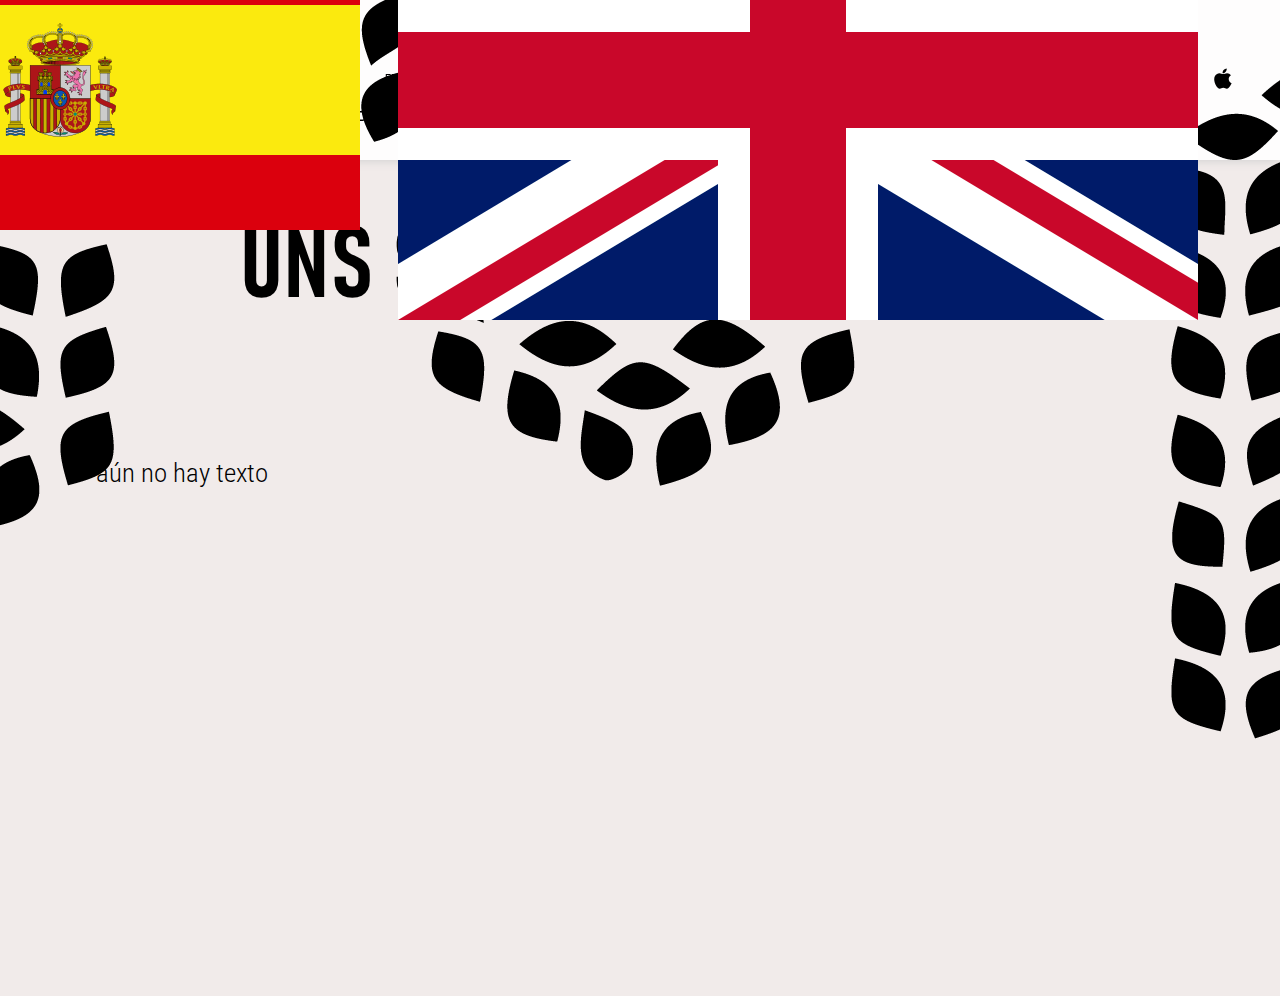
<file: uns segons de silenci.html>
<!DOCTYPE html>
<html lang="en">

<head>
    <meta charset="UTF-8">
    <meta name="viewport" content="width=device-width, initial-scale=1.0">
    <title>Uns Segons De Silenci</title>
    <link rel="stylesheet" href="styles.css">
    <link rel="preconnect" href="https://fonts.googleapis.com">
    <link rel="preconnect" href="https://fonts.gstatic.com" crossorigin>
    <link
        href="https://fonts.googleapis.com/css2?family=Inter:ital,opsz,wght@0,14..32,100..900;1,14..32,100..900&display=swap"
        rel="stylesheet">
</head>

<body id="body-story">
    <nav id="navbar">
        <div id="logo-container">
            <a id="home-link" href="index.html">
                <img class="logo" src="images/Croma Project Logo.png">
            </a>
        </div>
        <ul id="languages-list" class="navbar-list">
            <li class="list-item">
                <a class="navbar-link language-container">
                    <div class="language-code">CA</div>
                    <img class="language-flag" src="images/Catalunya.png">
                </a>
            </li>
            <li class="list-item">
                <a class="navbar-link language-container">
                    <div class="language-code">ES</div>
                    <img class="language-flag show-flag" src="images/Spain.png">
                </a>
            </li>
            <li class="list-item">
                <a class="navbar-link language-container">
                    <div class="language-code">EN</div>
                    <img class="language-flag" src="images/UnitedKingdom.png">
                </a>
            </li>
        </ul>
        <ul id="stories-navbar-list" class="navbar-list">
            <li class="list-item">
                <a class="navbar-link menu-option text" href="l'ampolla.html">L'Ampolla</a>
            </li>
            <li class="list-item">
                <a class="navbar-link menu-option text" href="triàfobia.html">Triàfobia</a>
            </li>
            <li class="list-item">
                <a class="navbar-link menu-option text" href="fum.html">Fum</a>
            </li>
            <li class="list-item">
                <a class="navbar-link menu-option text" href="uns segons de silenci.html">Uns Segons De Silenci</a>
            </li>
        </ul>
        <ul id="social-medias-list" class="navbar-list">
            <li class="list-item">
                <a href="https://www.instagram.com/croma_project/">
                    <svg class="navbar-icon" version="1.1" id="instagram-icon" xmlns="http://www.w3.org/2000/svg"
                        xmlns:xlink="http://www.w3.org/1999/xlink" viewBox="0 0 551.034 551.034" xml:space="preserve">
                        <g id="XMLID_13_">

                            <linearGradient id="insta-linear-gradient-one" gradientUnits="userSpaceOnUse" x1="275.517"
                                y1="4.5714" x2="275.517" y2="549.7202" gradientTransform="matrix(1 0 0 -1 0 554)">
                                <stop class="grad-insta-stop one" offset="0" style="stop-color:black" />
                                <stop class="grad-insta-stop two" offset="0.3" style="stop-color:black" />
                                <stop class="grad-insta-stop three" offset="0.6" style="stop-color:black" />
                                <stop class="grad-insta-stop four" offset="1" style="stop-color:black" />
                            </linearGradient>
                            <path id="insta-part-one" style="fill:url(#insta-linear-gradient-one)" d="M386.878,0H164.156C73.64,0,0,73.64,0,164.156v222.722
		c0,90.516,73.64,164.156,164.156,164.156h222.722c90.516,0,164.156-73.64,164.156-164.156V164.156
		C551.033,73.64,477.393,0,386.878,0z M495.6,386.878c0,60.045-48.677,108.722-108.722,108.722H164.156
		c-60.045,0-108.722-48.677-108.722-108.722V164.156c0-60.046,48.677-108.722,108.722-108.722h222.722
		c60.045,0,108.722,48.676,108.722,108.722L495.6,386.878L495.6,386.878z" />

                            <linearGradient id="insta-linear-gradient-two" gradientUnits="userSpaceOnUse" x1="275.517"
                                y1="4.5714" x2="275.517" y2="549.7202" gradientTransform="matrix(1 0 0 -1 0 554)">
                                <stop class="grad-insta-stop one" offset="0" style="stop-color:black" />
                                <stop class="grad-insta-stop two" offset="0.3" style="stop-color:black" />
                                <stop class="grad-insta-stop three" offset="0.6" style="stop-color:black" />
                                <stop class="grad-insta-stop four" offset="1" style="stop-color:black" />
                            </linearGradient>
                            <path id="insta-part-two" style="fill:url(#insta-linear-gradient-two)" d="M275.517,133C196.933,133,133,196.933,133,275.516
		s63.933,142.517,142.517,142.517S418.034,354.1,418.034,275.516S354.101,133,275.517,133z M275.517,362.6
		c-48.095,0-87.083-38.988-87.083-87.083s38.989-87.083,87.083-87.083c48.095,0,87.083,38.988,87.083,87.083
		C362.6,323.611,323.611,362.6,275.517,362.6z" />

                            <linearGradient id="insta-linear-gradient-three" gradientUnits="userSpaceOnUse" x1="418.306"
                                y1="4.5714" x2="418.306" y2="549.7202" gradientTransform="matrix(1 0 0 -1 0 554)">
                                <stop class="grad-insta-stop one" offset="0" style="stop-color:black" />
                                <stop class="grad-insta-stop two" offset="0.3" style="stop-color:black" />
                                <stop class="grad-insta-stop three" offset="0.6" style="stop-color:black" />
                                <stop class="grad-insta-stop four" offset="1" style="stop-color:black" />
                            </linearGradient>
                            <circle id="insta-part-three" style="fill:url(#insta-linear-gradient-three);" cx="418.306"
                                cy="134.072" r="34.149" />
                        </g>
                    </svg>
                </a>
            </li>
            <li class="list-item">
                <a href="https://youtu.be/iRp2z3fJ_zo">
                    <svg class="navbar-icon navbar-link" version="1.1" id="youtube-icon"
                        xmlns="http://www.w3.org/2000/svg" xmlns:xlink="http://www.w3.org/1999/xlink"
                        viewBox="0 0 461.001 461.001" xml:space="preserve">
                        <g>
                            <path id="youtube-color" d="M365.257,67.393H95.744C42.866,67.393,0,110.259,0,163.137v134.728
		c0,52.878,42.866,95.744,95.744,95.744h269.513c52.878,0,95.744-42.866,95.744-95.744V163.137
		C461.001,110.259,418.135,67.393,365.257,67.393z M300.506,237.056l-126.06,60.123c-3.359,1.602-7.239-0.847-7.239-4.568V168.607
		c0-3.774,3.982-6.22,7.348-4.514l126.06,63.881C304.363,229.873,304.298,235.248,300.506,237.056z" />
                        </g>
                    </svg>
                </a>
            </li>
            <li class="list-item">
                <a>
                    <svg class="navbar-icon navbar-link" xmlns="http://www.w3.org/2000/svg" viewBox="0 0 496 512"
                        id="spotify-icon">
                        <path id="background-color-spotify" fill="black"
                            d="M248 8C111.1 8 0 119.1 0 256s111.1 248 248 248 248-111.1 248-248S384.9 8 248 8Z" />
                        <path fill="white"
                            d="M406.6 231.1c-5.2 0-8.4-1.3-12.9-3.9-71.2-42.5-198.5-52.7-280.9-29.7-3.6 1-8.1 2.6-12.9 2.6-13.2 0-23.3-10.3-23.3-23.6 0-13.6 8.4-21.3 17.4-23.9 35.2-10.3 74.6-15.2 117.5-15.2 73 0 149.5 15.2 205.4 47.8 7.8 4.5 12.9 10.7 12.9 22.6 0 13.6-11 23.3-23.2 23.3zm-31 76.2c-5.2 0-8.7-2.3-12.3-4.2-62.5-37-155.7-51.9-238.6-29.4-4.8 1.3-7.4 2.6-11.9 2.6-10.7 0-19.4-8.7-19.4-19.4s5.2-17.8 15.5-20.7c27.8-7.8 56.2-13.6 97.8-13.6 64.9 0 127.6 16.1 177 45.5 8.1 4.8 11.3 11 11.3 19.7-.1 10.8-8.5 19.5-19.4 19.5zm-26.9 65.6c-4.2 0-6.8-1.3-10.7-3.6-62.4-37.6-135-39.2-206.7-24.5-3.9 1-9 2.6-11.9 2.6-9.7 0-15.8-7.7-15.8-15.8 0-10.3 6.1-15.2 13.6-16.8 81.9-18.1 165.6-16.5 237 26.2 6.1 3.9 9.7 7.4 9.7 16.5s-7.1 15.4-15.2 15.4z" />
                    </svg>
                </a>
            </li>
            <li class="list-item">
                <a>
                    <svg fill="currentColor" class="navbar-icon navbar-link" id="apple-icon"
                        xmlns="http://www.w3.org/2000/svg" x="0px" y="0px" viewBox="0 0 50 50">
                        <path
                            d="M 44.527344 34.75 C 43.449219 37.144531 42.929688 38.214844 41.542969 40.328125 C 39.601563 43.28125 36.863281 46.96875 33.480469 46.992188 C 30.46875 47.019531 29.691406 45.027344 25.601563 45.0625 C 21.515625 45.082031 20.664063 47.03125 17.648438 47 C 14.261719 46.96875 11.671875 43.648438 9.730469 40.699219 C 4.300781 32.429688 3.726563 22.734375 7.082031 17.578125 C 9.457031 13.921875 13.210938 11.773438 16.738281 11.773438 C 20.332031 11.773438 22.589844 13.746094 25.558594 13.746094 C 28.441406 13.746094 30.195313 11.769531 34.351563 11.769531 C 37.492188 11.769531 40.8125 13.480469 43.1875 16.433594 C 35.421875 20.691406 36.683594 31.78125 44.527344 34.75 Z M 31.195313 8.46875 C 32.707031 6.527344 33.855469 3.789063 33.4375 1 C 30.972656 1.167969 28.089844 2.742188 26.40625 4.78125 C 24.878906 6.640625 23.613281 9.398438 24.105469 12.066406 C 26.796875 12.152344 29.582031 10.546875 31.195313 8.46875 Z">
                        </path>
                    </svg>
                </a>
            </li>
        </ul>
    </nav>

    <section class="story-container">
        <h1 class="story-title text">uns segons de silenci</h1>
        <p class="story-text text">aún no hay texto</p>
    </section>

    <script src="script.js"></script>
</body>

</html>
</file>
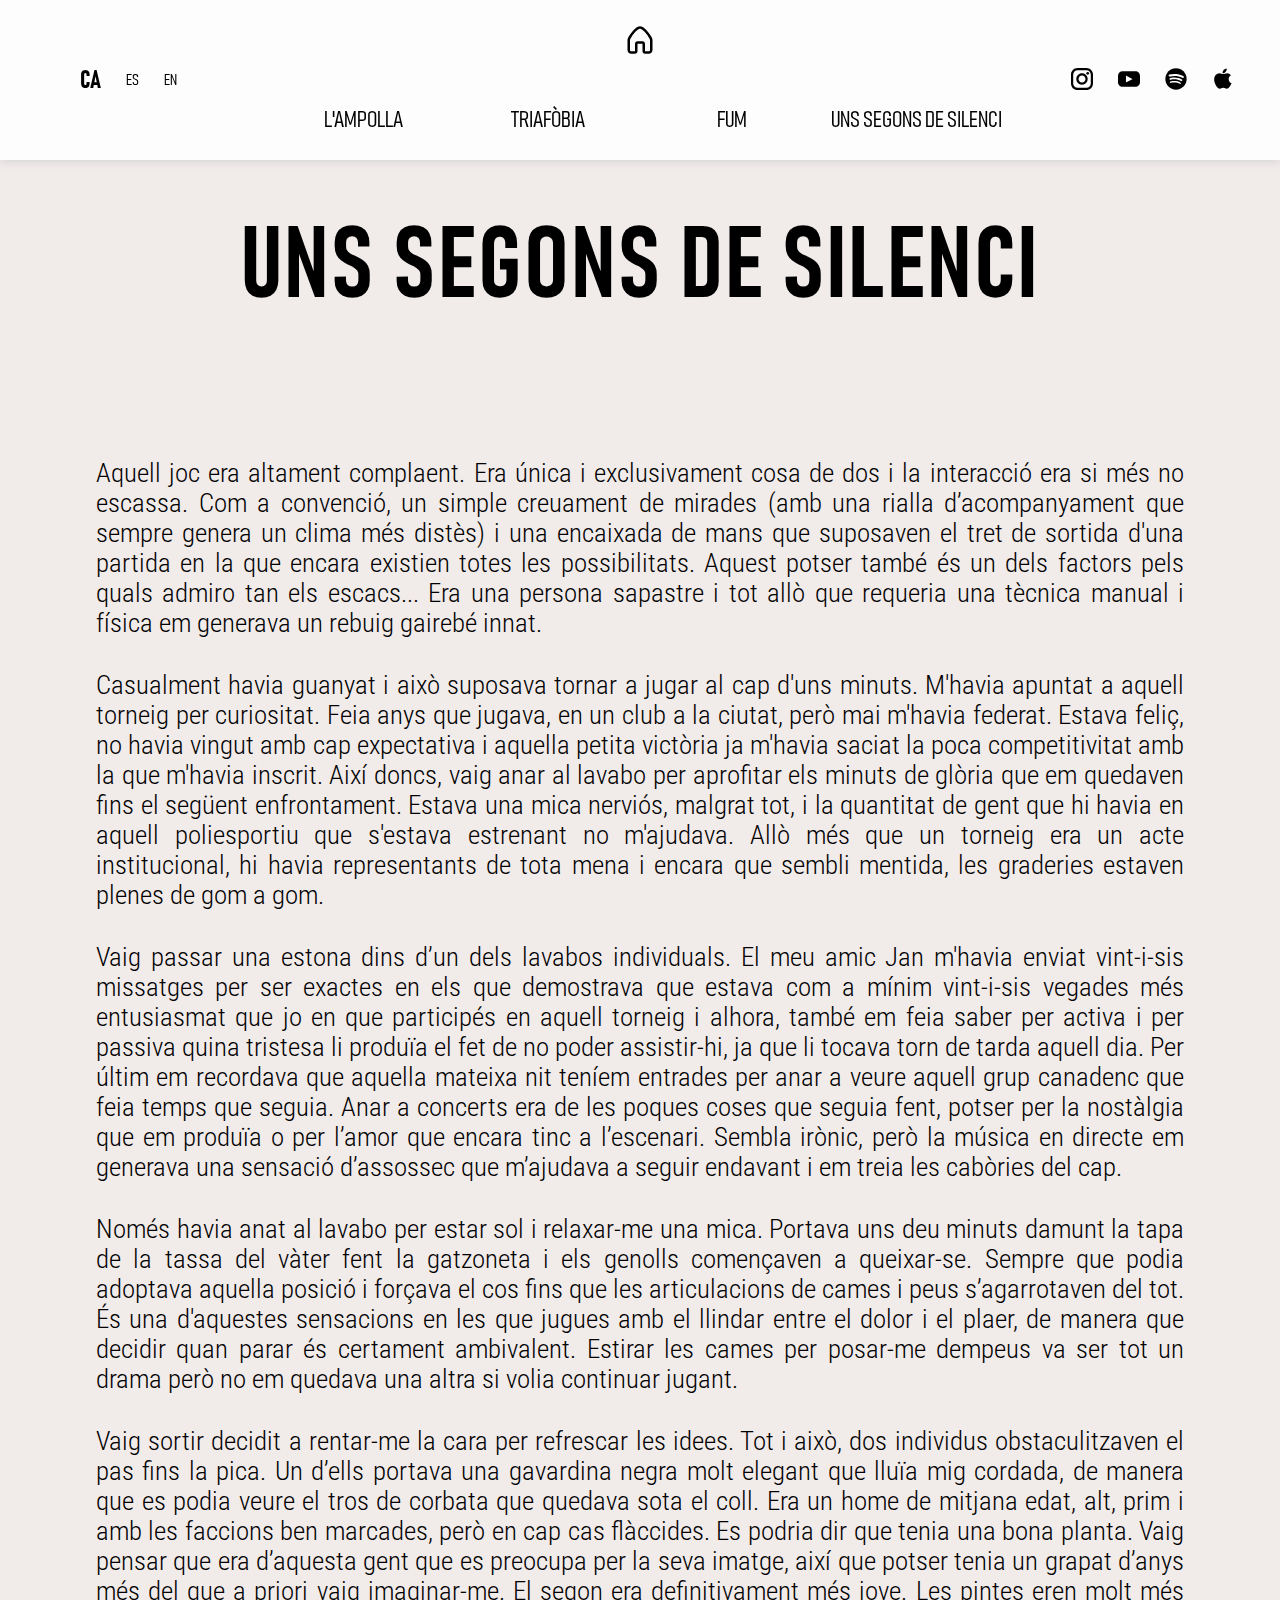
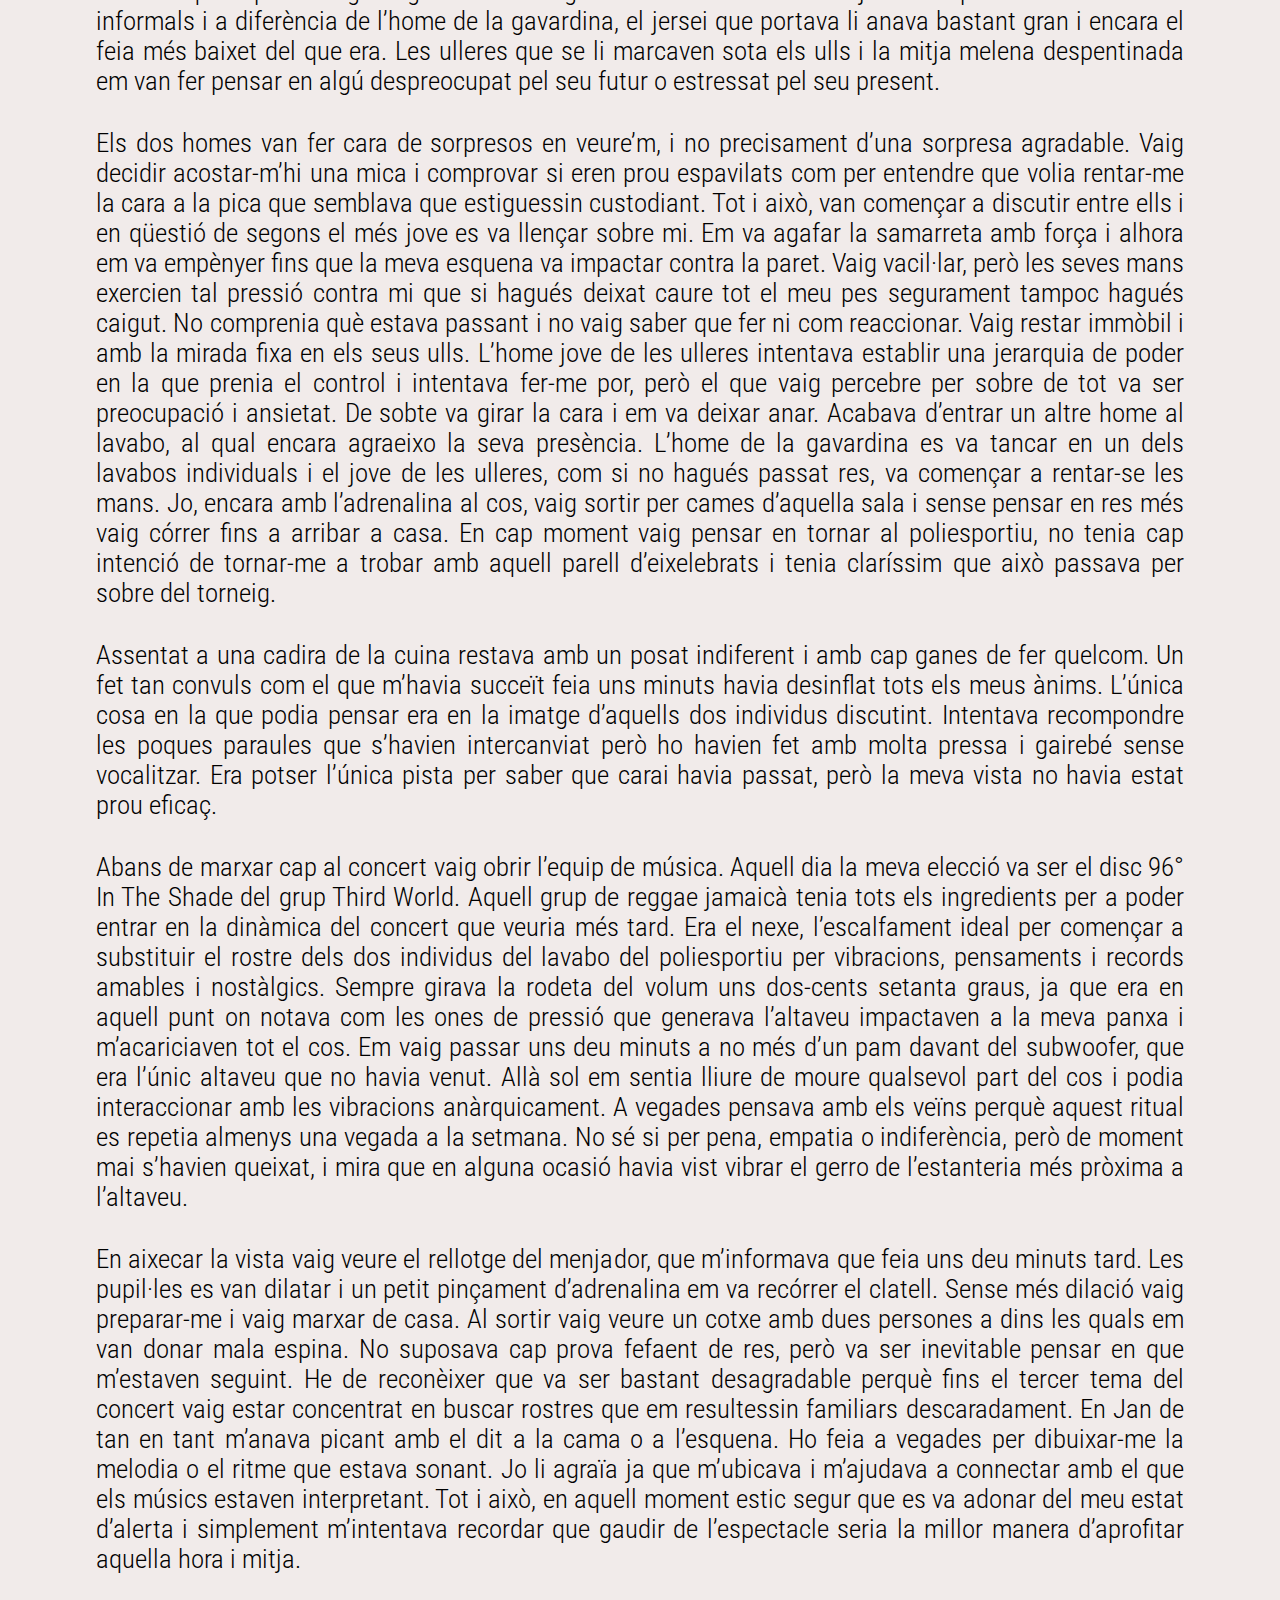
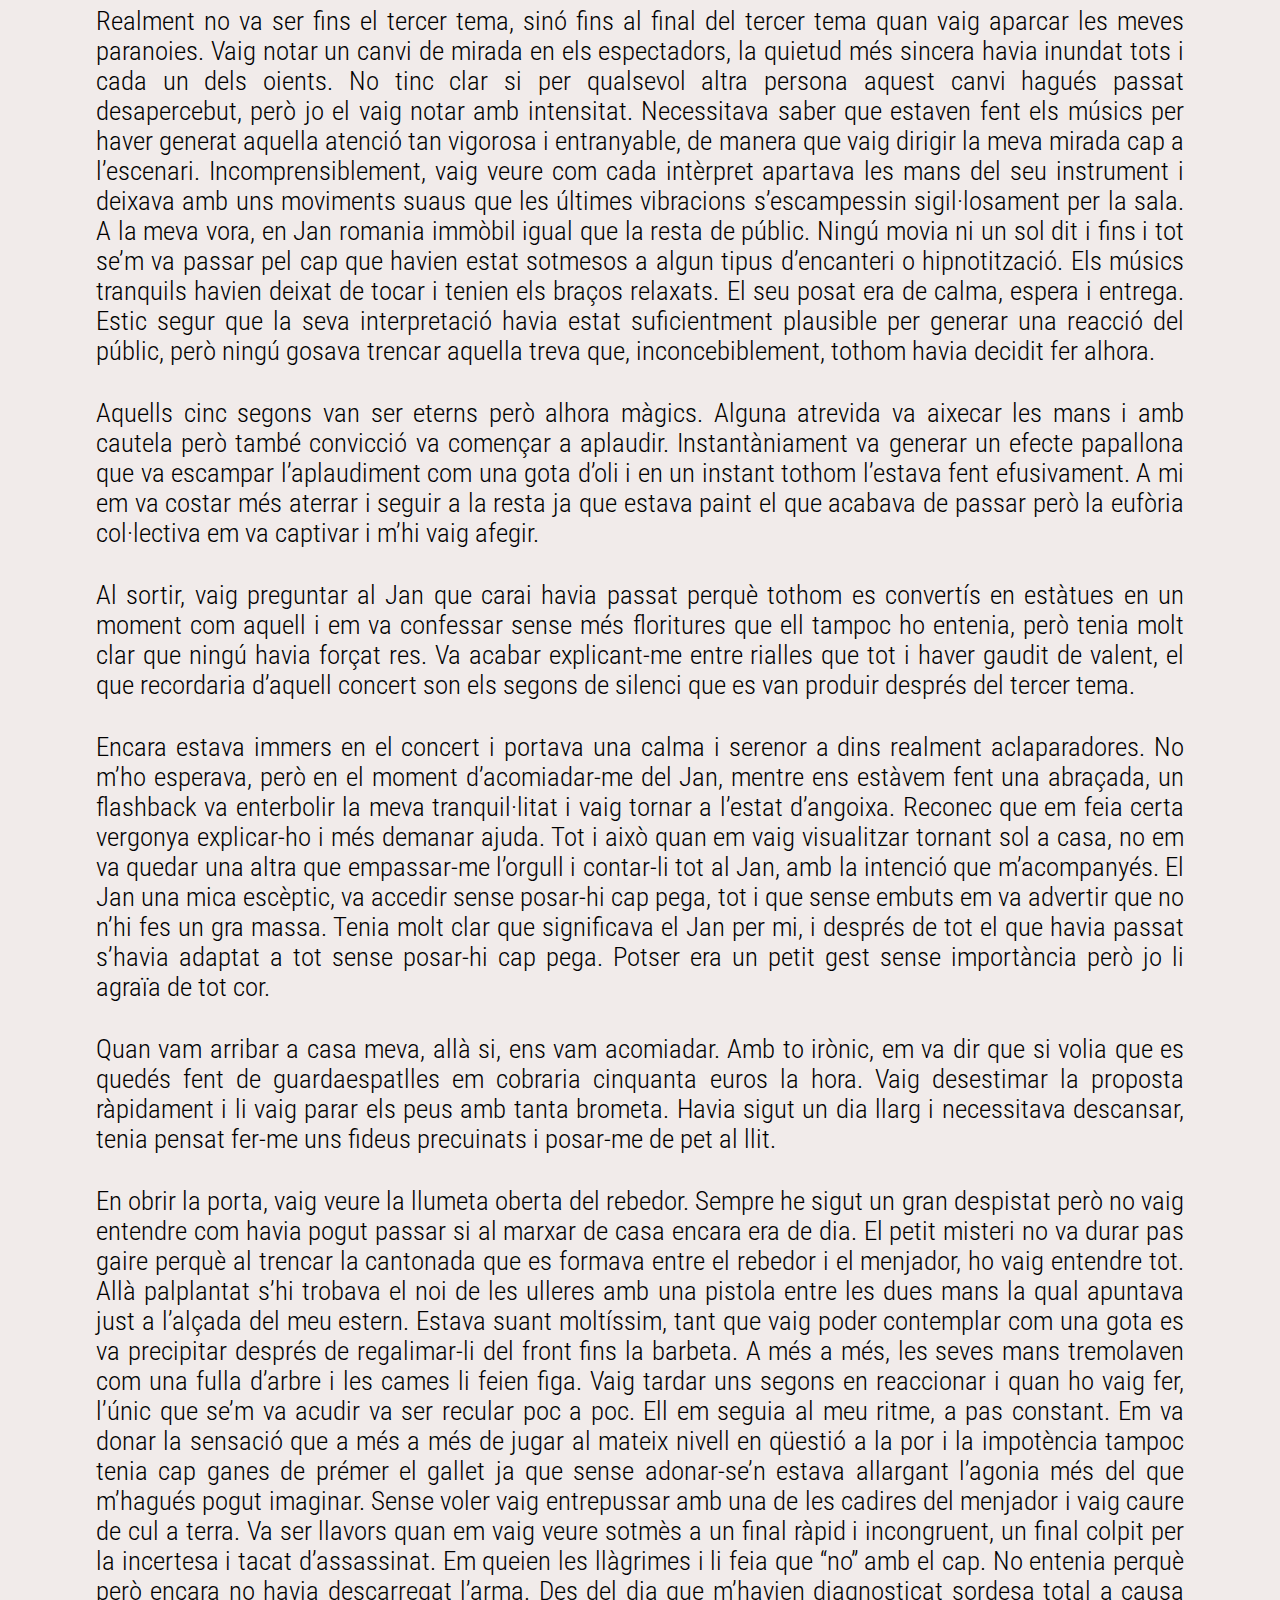
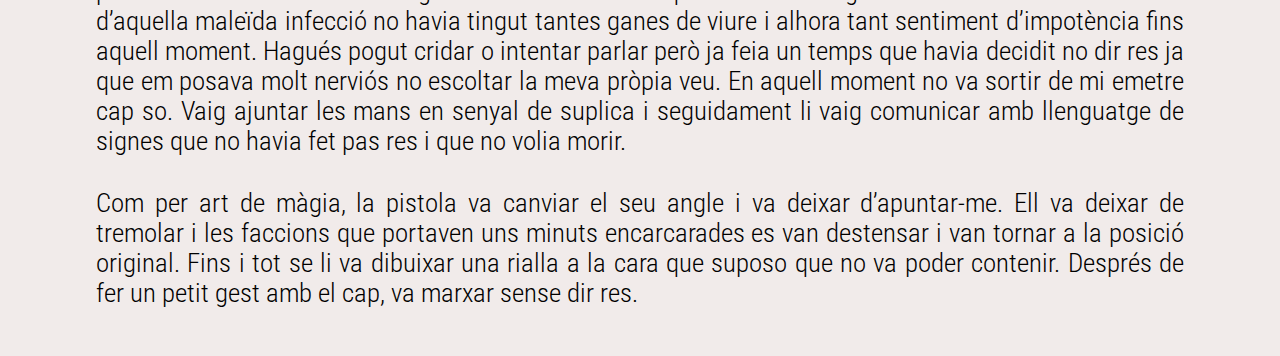
<file: uns_segons_de_silenci.html>
<!DOCTYPE html>
<html lang="en">

<head>
    <meta charset="UTF-8">
    <meta name="viewport" content="width=device-width, initial-scale=1.0">
    <title>Uns Segons De Silenci</title>
    <link rel="stylesheet" href="styles.css">
    <link rel="preconnect" href="https://fonts.googleapis.com">
    <link rel="preconnect" href="https://fonts.gstatic.com" crossorigin>
    <link
        href="https://fonts.googleapis.com/css2?family=Inter:ital,opsz,wght@0,14..32,100..900;1,14..32,100..900&display=swap"
        rel="stylesheet">
</head>

<body id="body-story">
    <nav id="navbar">
        <div id="logo-container">
            <a id="home-link" href="index.html">
                <svg class="home" viewBox="0 0 24 24" xmlns="http://www.w3.org/2000/svg">
                    <path fill="currentColor" fill-rule="evenodd" clip-rule="evenodd"
                        d="M4.18753 11.3788C4.03002 11.759 4 11.9533 4 12V20.0018C4 20.5529 4.44652 21 5 21H8V15C8 13.8954 8.89543 13 10 13H14C15.1046 13 16 13.8954 16 15V21H19C19.5535 21 20 20.5529 20 20.0018V12C20 11.9533 19.97 11.759 19.8125 11.3788C19.6662 11.0256 19.4443 10.5926 19.1547 10.1025C18.5764 9.1238 17.765 7.97999 16.8568 6.89018C15.9465 5.79788 14.9639 4.78969 14.0502 4.06454C13.5935 3.70204 13.1736 3.42608 12.8055 3.2444C12.429 3.05862 12.1641 3 12 3C11.8359 3 11.571 3.05862 11.1945 3.2444C10.8264 3.42608 10.4065 3.70204 9.94978 4.06454C9.03609 4.78969 8.05348 5.79788 7.14322 6.89018C6.23505 7.97999 5.42361 9.1238 4.8453 10.1025C4.55568 10.5926 4.33385 11.0256 4.18753 11.3788ZM10.3094 1.45091C10.8353 1.19138 11.4141 1 12 1C12.5859 1 13.1647 1.19138 13.6906 1.45091C14.2248 1.71454 14.7659 2.07921 15.2935 2.49796C16.3486 3.33531 17.4285 4.45212 18.3932 5.60982C19.3601 6.77001 20.2361 8.0012 20.8766 9.08502C21.1963 9.62614 21.4667 10.1462 21.6602 10.6134C21.8425 11.0535 22 11.5467 22 12V20.0018C22 21.6599 20.6557 23 19 23H16C14.8954 23 14 22.1046 14 21V15H10V21C10 22.1046 9.10457 23 8 23H5C3.34434 23 2 21.6599 2 20.0018V12C2 11.5467 2.15748 11.0535 2.33982 10.6134C2.53334 10.1462 2.80369 9.62614 3.12345 9.08502C3.76389 8.0012 4.63995 6.77001 5.60678 5.60982C6.57152 4.45212 7.65141 3.33531 8.70647 2.49796C9.2341 2.07921 9.77521 1.71454 10.3094 1.45091Z" />
                </svg>
            </a>
        </div>
        <ul id="languages-list" class="navbar-list">
            <li class="list-item">
                <a class="navbar-link language-container">ca</a>
            </li>
            <li class="list-item">
                <a class="navbar-link language-container">es</a>
            </li>
            <li class="list-item">
                <a class="navbar-link language-container">en</a>
            </li>
        </ul>
        <ul id="stories-navbar-list" class="navbar-list">
            <li class="list-item">
                <a class="navbar-link menu-story text" href="l'ampolla.html">L'Ampolla</a>
            </li>
            <li class="list-item">
                <a class="navbar-link menu-story text" href="triafobia.html">Triàfobia</a>
            </li>
            <li class="list-item">
                <a class="navbar-link menu-story text" href="fum.html">Fum</a>
            </li>
            <li class="list-item">
                <a class="navbar-link menu-story text" href="uns_segons_de_silenci.html">Uns Segons De Silenci</a>
            </li>
        </ul>
        <ul id="social-medias-list" class="navbar-list">
            <li class="list-item">
                <a href="https://www.instagram.com/croma_project/">
                    <svg class="navbar-icon" version="1.1" id="instagram-icon" xmlns="http://www.w3.org/2000/svg"
                        xmlns:xlink="http://www.w3.org/1999/xlink" viewBox="0 0 551.034 551.034" xml:space="preserve">
                        <g id="XMLID_13_">

                            <linearGradient id="insta-linear-gradient-one" gradientUnits="userSpaceOnUse" x1="275.517"
                                y1="4.5714" x2="275.517" y2="549.7202" gradientTransform="matrix(1 0 0 -1 0 554)">
                                <stop class="grad-insta-stop one" offset="0" style="stop-color:black" />
                                <stop class="grad-insta-stop two" offset="0.3" style="stop-color:black" />
                                <stop class="grad-insta-stop three" offset="0.6" style="stop-color:black" />
                                <stop class="grad-insta-stop four" offset="1" style="stop-color:black" />
                            </linearGradient>
                            <path id="insta-part-one" style="fill:url(#insta-linear-gradient-one)" d="M386.878,0H164.156C73.64,0,0,73.64,0,164.156v222.722
		c0,90.516,73.64,164.156,164.156,164.156h222.722c90.516,0,164.156-73.64,164.156-164.156V164.156
		C551.033,73.64,477.393,0,386.878,0z M495.6,386.878c0,60.045-48.677,108.722-108.722,108.722H164.156
		c-60.045,0-108.722-48.677-108.722-108.722V164.156c0-60.046,48.677-108.722,108.722-108.722h222.722
		c60.045,0,108.722,48.676,108.722,108.722L495.6,386.878L495.6,386.878z" />

                            <linearGradient id="insta-linear-gradient-two" gradientUnits="userSpaceOnUse" x1="275.517"
                                y1="4.5714" x2="275.517" y2="549.7202" gradientTransform="matrix(1 0 0 -1 0 554)">
                                <stop class="grad-insta-stop one" offset="0" style="stop-color:black" />
                                <stop class="grad-insta-stop two" offset="0.3" style="stop-color:black" />
                                <stop class="grad-insta-stop three" offset="0.6" style="stop-color:black" />
                                <stop class="grad-insta-stop four" offset="1" style="stop-color:black" />
                            </linearGradient>
                            <path id="insta-part-two" style="fill:url(#insta-linear-gradient-two)" d="M275.517,133C196.933,133,133,196.933,133,275.516
		s63.933,142.517,142.517,142.517S418.034,354.1,418.034,275.516S354.101,133,275.517,133z M275.517,362.6
		c-48.095,0-87.083-38.988-87.083-87.083s38.989-87.083,87.083-87.083c48.095,0,87.083,38.988,87.083,87.083
		C362.6,323.611,323.611,362.6,275.517,362.6z" />

                            <linearGradient id="insta-linear-gradient-three" gradientUnits="userSpaceOnUse" x1="418.306"
                                y1="4.5714" x2="418.306" y2="549.7202" gradientTransform="matrix(1 0 0 -1 0 554)">
                                <stop class="grad-insta-stop one" offset="0" style="stop-color:black" />
                                <stop class="grad-insta-stop two" offset="0.3" style="stop-color:black" />
                                <stop class="grad-insta-stop three" offset="0.6" style="stop-color:black" />
                                <stop class="grad-insta-stop four" offset="1" style="stop-color:black" />
                            </linearGradient>
                            <circle id="insta-part-three" style="fill:url(#insta-linear-gradient-three);" cx="418.306"
                                cy="134.072" r="34.149" />
                        </g>
                    </svg>
                </a>
            </li>
            <li class="list-item">
                <a href="https://youtu.be/iRp2z3fJ_zo">
                    <svg class="navbar-icon navbar-link" version="1.1" id="youtube-icon"
                        xmlns="http://www.w3.org/2000/svg" xmlns:xlink="http://www.w3.org/1999/xlink"
                        viewBox="0 0 461.001 461.001" xml:space="preserve">
                        <g>
                            <path id="youtube-color" d="M365.257,67.393H95.744C42.866,67.393,0,110.259,0,163.137v134.728
		c0,52.878,42.866,95.744,95.744,95.744h269.513c52.878,0,95.744-42.866,95.744-95.744V163.137
		C461.001,110.259,418.135,67.393,365.257,67.393z M300.506,237.056l-126.06,60.123c-3.359,1.602-7.239-0.847-7.239-4.568V168.607
		c0-3.774,3.982-6.22,7.348-4.514l126.06,63.881C304.363,229.873,304.298,235.248,300.506,237.056z" />
                        </g>
                    </svg>
                </a>
            </li>
            <li class="list-item">
                <a>
                    <svg class="navbar-icon navbar-link" xmlns="http://www.w3.org/2000/svg" viewBox="0 0 496 512"
                        id="spotify-icon">
                        <path id="background-color-spotify" fill="black"
                            d="M248 8C111.1 8 0 119.1 0 256s111.1 248 248 248 248-111.1 248-248S384.9 8 248 8Z" />
                        <path fill="white"
                            d="M406.6 231.1c-5.2 0-8.4-1.3-12.9-3.9-71.2-42.5-198.5-52.7-280.9-29.7-3.6 1-8.1 2.6-12.9 2.6-13.2 0-23.3-10.3-23.3-23.6 0-13.6 8.4-21.3 17.4-23.9 35.2-10.3 74.6-15.2 117.5-15.2 73 0 149.5 15.2 205.4 47.8 7.8 4.5 12.9 10.7 12.9 22.6 0 13.6-11 23.3-23.2 23.3zm-31 76.2c-5.2 0-8.7-2.3-12.3-4.2-62.5-37-155.7-51.9-238.6-29.4-4.8 1.3-7.4 2.6-11.9 2.6-10.7 0-19.4-8.7-19.4-19.4s5.2-17.8 15.5-20.7c27.8-7.8 56.2-13.6 97.8-13.6 64.9 0 127.6 16.1 177 45.5 8.1 4.8 11.3 11 11.3 19.7-.1 10.8-8.5 19.5-19.4 19.5zm-26.9 65.6c-4.2 0-6.8-1.3-10.7-3.6-62.4-37.6-135-39.2-206.7-24.5-3.9 1-9 2.6-11.9 2.6-9.7 0-15.8-7.7-15.8-15.8 0-10.3 6.1-15.2 13.6-16.8 81.9-18.1 165.6-16.5 237 26.2 6.1 3.9 9.7 7.4 9.7 16.5s-7.1 15.4-15.2 15.4z" />
                    </svg>
                </a>
            </li>
            <li class="list-item">
                <a>
                    <svg fill="currentColor" class="navbar-icon navbar-link" id="apple-icon"
                        xmlns="http://www.w3.org/2000/svg" x="0px" y="0px" viewBox="0 0 50 50">
                        <path
                            d="M 44.527344 34.75 C 43.449219 37.144531 42.929688 38.214844 41.542969 40.328125 C 39.601563 43.28125 36.863281 46.96875 33.480469 46.992188 C 30.46875 47.019531 29.691406 45.027344 25.601563 45.0625 C 21.515625 45.082031 20.664063 47.03125 17.648438 47 C 14.261719 46.96875 11.671875 43.648438 9.730469 40.699219 C 4.300781 32.429688 3.726563 22.734375 7.082031 17.578125 C 9.457031 13.921875 13.210938 11.773438 16.738281 11.773438 C 20.332031 11.773438 22.589844 13.746094 25.558594 13.746094 C 28.441406 13.746094 30.195313 11.769531 34.351563 11.769531 C 37.492188 11.769531 40.8125 13.480469 43.1875 16.433594 C 35.421875 20.691406 36.683594 31.78125 44.527344 34.75 Z M 31.195313 8.46875 C 32.707031 6.527344 33.855469 3.789063 33.4375 1 C 30.972656 1.167969 28.089844 2.742188 26.40625 4.78125 C 24.878906 6.640625 23.613281 9.398438 24.105469 12.066406 C 26.796875 12.152344 29.582031 10.546875 31.195313 8.46875 Z">
                        </path>
                    </svg>
                </a>
            </li>
        </ul>
    </nav>

    <section class="story-container">
        <h1 class="story-title text"></h1>
        <div class="story-content text"></div>
    </section>

    <script src="script.js"></script>
</body>

</html>
</file>
<file: styles.css>
*,
*::after,
*::before {
  margin: 0;
  padding: 0;
}

@font-face {
  font-family: 'Bahnschrift';
  src: url('fonts/bahnschrift.ttf') format('truetype');
  font-weight: 100 900;
  font-style: normal italic;
  font-stretch: 50% 200%;
}

@font-face {
  font-family: 'Roboto';
  src: url('fonts/roboto.ttf') format('truetype');
  font-weight: 100 900;
  font-style: normal;
  font-stretch: 50% 200%;
}

:root {
  --white-transparent: hsla(0, 0%, 100%, 0.9);
  --dark-gray: #354759;
  --blue-gray: #4c747d;
  --light-gray: #f1ebea;
  --light-brown: #a48c83;
  --dark-purple: #624d61;
  --pink: #d7959f;
  --light-pink: #cfbcc0;
  --blue: hsl(201 100% 50%);
  --title: "Bahnschrift", sans-serif;
  --main: "Roboto", serif;
}

html {
  scroll-behavior: smooth;
  scroll-padding-top: var(--scroll-padding);
  overflow-x: hidden;
  overflow-y: visible;
}

body {
  font-family: var(--main);
  font-stretch: 75%;
  position: relative;
  overflow-x: hidden;
}

#body-story {
  font-family: var(--main);
  position: relative;
  overflow-x: hidden;
}

@keyframes fade-in {
  0% {
    opacity: 0;
    transform: scale(0.9);
  }

  100% {
    opacity: 1;
    transform: scale(1);
  }
}

/* NAVBAR */

#navbar {
  position: fixed;
  display: grid;
  grid-template-areas:
    "language language logo logo logo logo logo logo icon icon"
    "language language link link link link link link icon icon";
  grid-template-rows: 80px 80px;
  grid-template-columns: repeat(10, 1fr);
  width: 100vw;
  height: 160px;
  top: 0;
  box-shadow: 0 0 10px #ccc;
  transform: translateY(0px);
  transition: transform 0.5s ease;
  background-color: var(--white-transparent);
  backdrop-filter: blur(3px);
  -webkit-backdrop-filter: blur(3px);
  z-index: 4;
  font-family: var(--title);
}

#navbar.hide-navbar {
  transform: translateY(-170px);
}

.navbar-list {
  display: flex;
  justify-content: center;
  align-items: center;
  list-style: none;
  padding: 20px;
}

#logo-container {
  display: flex;
  justify-content: center;
  align-items: center;
  width: 30px;
  height: 30px;
  grid-area: logo;
  justify-self: center;
  align-self: center;
  color: black;
  transition: all 0.3s ease;
}

#home-link {
  display: flex;
  justify-content: center;
  align-items: center;
  width: 100%;
  height: 100%;
  background-color: transparent;
  transition: all 0.3s ease;
}

.home {
  height: 100%;
}

.home path {
  fill: black;
  transition: all 0.3s ease;
}

#logo-container:hover .home path {
  fill: var(--pink);
}

#languages-list {
  gap: 25px;
  grid-area: language;
  justify-self: center;
  align-self: center;
}

.language-container {
  display: flex;
  justify-content: center;
  align-items: center;
  font-size: 16px;
  font-weight: 300;
  z-index: 5;
  text-transform: uppercase;
}

.bold-text {
  font-size: 25px;
  font-weight: 800;
}

#sections-list {
  display: grid;
  grid-template-columns: repeat(7, 1fr);
  align-items: center;
  gap: 20px;
  font-size: 19px;
  font-weight: 300;
  text-align: center;
  grid-area: link;
  align-self: end;
  text-transform: uppercase;
  position: relative;
  transform: translateY(-15px);
}

.list-item {
  display: flex;
  justify-content: space-evenly;
  line-height: 1;
}

#stories-navbar-list {
  display: grid;
  grid-template-columns: repeat(4, 1fr);
  align-items: center;
  gap: 10px;
  font-size: 23px;
  font-weight: 300;
  text-align: center;
  grid-area: link;
  align-self: center;
  text-transform: uppercase;
  position: relative;
}

#social-medias-list {
  gap: 25px;
  grid-area: icon;
  justify-self: center;
  align-self: center;
}

.navbar-link {
  text-decoration: none;
  color: black;
  transition: all 0.3s ease;
}

.navbar-link:hover {
  cursor: pointer;
  color: var(--pink);
}

.navbar-icon {
  cursor: pointer;
  width: 22px;
  height: 22px;
}

@keyframes insta-gradient-in-one {
  0% {
    stop-color: black;
  }

  100% {
    stop-color: #e09b3d;
  }
}

@keyframes insta-gradient-in-two {
  0% {
    stop-color: black;
  }

  100% {
    stop-color: #c74c4d;
  }
}

@keyframes insta-gradient-in-three {
  0% {
    stop-color: black;
  }

  100% {
    stop-color: #c21975;
  }
}

@keyframes insta-gradient-in-four {
  0% {
    stop-color: black;
  }

  100% {
    stop-color: #7024c4;
  }
}

.grad-insta-stop.one.animation-insta-in-one {
  animation: insta-gradient-in-one 0.3s ease forwards;
}

.grad-insta-stop.two.animation-insta-in-two {
  animation: insta-gradient-in-two 0.3s ease forwards;
}

.grad-insta-stop.three.animation-insta-in-three {
  animation: insta-gradient-in-three 0.3s ease forwards;
}

.grad-insta-stop.four.animation-insta-in-four {
  animation: insta-gradient-in-four 0.3s ease forwards;
}

@keyframes insta-gradient-out-one {
  0% {
    stop-color: #e09b3d;
  }

  100% {
    stop-color: black;
  }
}

@keyframes insta-gradient-out-two {
  0% {
    stop-color: #c74c4d;
  }

  100% {
    stop-color: black;
  }
}

@keyframes insta-gradient-out-three {
  0% {
    stop-color: #c21975;
  }

  100% {
    stop-color: black;
  }
}

@keyframes insta-gradient-out-four {
  0% {
    stop-color: #7024c4;
  }

  100% {
    stop-color: black;
  }
}

.grad-insta-stop.one.animation-insta-out-one {
  animation: insta-gradient-out-one 0.3s ease forwards;
}

.grad-insta-stop.two.animation-insta-out-two {
  animation: insta-gradient-out-two 0.3s ease forwards;
}

.grad-insta-stop.three.animation-insta-out-three {
  animation: insta-gradient-out-three 0.3s ease forwards;
}

.grad-insta-stop.four.animation-insta-out-four {
  animation: insta-gradient-out-four 0.3s ease forwards;
}

#youtube-icon {
  fill: black;
  transition: fill 0.3s ease;
}

#youtube-icon:hover {
  fill: #f61c0d;
}

#background-color-spotify {
  fill: black;
  transition: fill 0.3s ease;
}

#spotify-icon:hover #background-color-spotify {
  fill: #1ed760;
}

/* SECTIONS */

.section {
  min-height: 100vh;
  width: 100%;
  display: flex;
  flex-direction: column;
  justify-content: flex-start;
  align-items: center;
  padding-bottom: 100px;
}

.section-title {
  font-family: var(--title);
  font-size: 70px;
  font-weight: 600;
  text-transform: uppercase;
  text-align: center;
  margin: 75px 0;
  z-index: 1;
}

/* HOME */

#home {
  height: 200vh;
  padding: 0;
}

#video-background {
  width: 100%;
  height: 100%;
  overflow: hidden;
  position: relative;
}

#video-background video {
  width: 100%;
  height: 100%;
  object-fit: cover;
  position: absolute;
  top: 50%;
  left: 50%;
  transform: translate(-50%, -50%);
  z-index: -1;
}

#home-content {
  height: 100%;
  width: 100%;
  backdrop-filter: blur(2px);
  -webkit-backdrop-filter: blur(3px);
  display: grid;
  grid-template-rows: 1fr 1fr;
}

#main-title {
  width: 100vw;
  display: flex;
  justify-content: center;
  align-items: center;
}

#main-logo {
  width: 400px;
  object-fit: contain;
  filter: invert(1);
}

.logo-line {
  width: 100%;
  height: 5px;
  background-color: white;
  margin: 0px 10px;
  border-radius: 10px;
  box-shadow: 2px 2px black;
}

#uc-container {
  width: 100%;
  height: 100%;
  align-self: center;
  display: flex;
  flex-direction: column;
  justify-content: center;
  align-items: center;
  color: white;
  text-shadow: 2px 2px black;
  margin-bottom: 1rem;
}

#uc-content {
  width: 100%;
  height: 100%;
  display: flex;
  flex-direction: column;
  justify-content: center;
  align-items: center;
  gap: 1rem;
  padding-top: 2rem;
}

#uc-title {
  text-transform: uppercase;
  text-align: center;
  height: 100%;
  align-content: center;
  font-size: 65px;
  font-weight: 200;
}

#uc-location {
  display: flex;
  justify-content: center;
  flex-direction: column;
  align-items: center;
}

#uc-venue {
  text-transform: capitalize;
  font-size: 50px;
  font-weight: 800;
  text-decoration: none;
  color: white;
  transition: 0.3s ease
}

#uc-venue:hover {
  color: var(--pink);
}

#uc-city {
  text-transform: capitalize;
  font-style: italic;
  font-weight: 400;
  font-size: 23px;
}

#uc-country {
  text-transform: uppercase;
}

#uc-date {
  font-size: 45px;
  font-weight: 500;
}

#uc-ticket {
  text-transform: uppercase;
  align-content: center;
  font-size: 28px;
  background-color: black;
  text-shadow: none;
  border-radius: 15px;
  padding: 2rem;
  transition: all 0.3s ease;
  text-decoration: none;
  color: white;
}

#uc-ticket:hover {
  background-color: var(--pink);
}

/* VIDEO */

#video {
  background-color: var(--light-gray);
  position: relative;
}

#promo-video {
  border-radius: 10px;
  text-align: center;
  width: 90%;
  height: 500px;
}

/* MUSIC */

#music {
  background-color: var(--light-pink);
  display: flex;
  flex-direction: column;
  gap: 50px;
  justify-content: center;
  align-items: center;
}

#music a {
  height: 400px;
  width: 400px;
  text-align: center;
  transition: all 0.3s ease;
}

#music a:hover {
  transform: scale(1.02);
}

#music img {
  width: 100%;
}

/* STORIES */

#stories {
  height: 150vh;
  gap: 100px;
  position: relative;
  overflow: hidden;
}

.parallax {
  position: absolute;
  top: -350px;
  left: 0;
  width: 100%;
  height: 150%;
  background-image: url(images/stories.jpg);
  background-size: cover;
  background-position: center;
}

.parallax-content {
  position: relative;
  z-index: 2;
}

#stories-list {
  list-style: none;
  display: grid;
  grid-template-columns: repeat(2, 1fr);
  height: 100vh;
}

.story {
  display: flex;
  justify-content: center;
  align-items: center;
  min-width: 200px;
  max-width: 500px;
  text-align: center;
  opacity: 0;
}

.story.show-story {
  opacity: 1;
  transition: opacity 2s ease-in-out;
}

.story-link {
  font-size: 60px;
  font-weight: 200;
  text-decoration: none;
  color: var(--dark-purple);
  transform: scale(1);
  opacity: 0;
}

.story-link:hover {
  cursor: pointer;
  color: black;
  transform: scale(1.05);
  font-weight: 550;
  transition: all 0.8s ease;
}

/* ABOUT US */

#about-us {
  background: url(images/about\ us.jpg);
  background-size: cover;
  color: white;
  position: relative;
  gap: 100px;
  background-position: center;
}

#overlay-about-us {
  position: absolute;
  top: 0;
  left: 0;
  width: 100%;
  height: 100%;
  background-color: rgba(0, 0, 0, 0.7);
  pointer-events: none;
}

.italic {
  font-style: italic;
}

#about-us-text {
  display: flex;
  flex-direction: column;
  position: relative;
  text-align: justify;
  font-weight: 150;
  font-size: 26px;
  z-index: 1;
  width: 50%;
  gap: 40px;
}

.small-text {
  font-family: 'Courier New', Courier, monospace;
  display: flex;
  flex-direction: column;
  font-weight: 100;
  font-size: 15px;
  margin-bottom: 15rem;
}

.scroll-text {
  position: relative;
  opacity: 0;
  transform: translateX(0);
  transition: all 0.5s ease;
}

.left {
  transform: translateX(-500px);
  opacity: 0;
  transition: all 0.5s ease;
}

.right {
  transform: translateX(500px);
  opacity: 0;
  transition: all 0.5s ease;
}

.show {
  opacity: 1;
  transform: translateX(0);
}

/* CONCERTS */

#concerts {
  background-color: var(--dark-gray);
  color: white;
}

#concerts-container {
  display: flex;
  flex-direction: column;
  justify-content: flex-start;
  align-items: flex-start;
  width: 80%;
  gap: 10rem;
}

#past-concerts,
#upcoming-concerts {
  display: none;
}

#upcoming-concerts {
  width: 100%;
}

#past-concerts {
  width: 100%;
  background-color: rgba(0, 0, 0, 0.2);
  padding: 30px;
  border-radius: 30px;
  box-shadow: 0px 0px 0px var(--light-gray);
  transition: 0.3s ease;
}

.concerts-list-name {
  display: flex;
  align-items: center;
  gap: 15px;
  font-size: 40px;
  font-weight: 400;
  transition: all 0.6s ease;
  border-radius: 5px;
  text-transform: uppercase;
  height: 25px;
  justify-content: center;
}

.concerts-list-selector {
  height: 2px;
  transition: all 0.6s ease;
  position: relative;
  width: 0;
  background-color: var(--pink);
  border-radius: 10px;
}

.concerts-list-name:hover {
  cursor: pointer;
}

.concerts-list-name.concerts-list-selector {
  transition: all 0.6s ease;
  width: 0;
}

.concerts-list-name:hover .concerts-list-selector {
  transition: all 0.6s ease;
  width: 100%;
}

.time-period {
  padding: 0 5rem;
}

.concerts-list-content {
  width: 100%;
  max-height: 0;
  transition: all 0.8s ease;
  overflow: hidden;
}

.time-period-selected {
  height: 10px;
  width: 100%;
}

.show-concerts-content {
  max-height: 3000px;
}

.shadow {
  box-shadow: 0px 0px 3px var(--light-gray);
}

.year-container {
  display: flex;
  flex-direction: column;
  justify-content: flex-start;
  align-items: flex-start;
  width: 100%;
  margin-top: 70px;
}

.year {
  font-size: 60px;
  font-weight: 800;
  margin-bottom: 4rem;
  text-align: center;
  width: 100%;
}

.concert-card {
  display: grid;
  grid-template-columns: repeat(4, 1fr);
  width: 100%;
  justify-items: start;
  align-items: center;
  border-bottom: solid 1px white;
  height: 150px;
}

.concert-card-past {
  display: grid;
  grid-template-columns: repeat(3, 1fr);
  width: 100%;
  justify-items: start;
  align-items: center;
  border-bottom: solid 1px white;
  height: 150px;
}

.date {
  font-size: 45px;
  font-weight: 400;
}

.venue {
  justify-self: start;
}

.venue-past {
  justify-self: center;
}

.venue-link {
  text-decoration: none;
  font-size: 38px;
  font-weight: 550;
  transition: 0.3s ease;
  color: white;
  letter-spacing: 1px;
  width: 110%;
  display: inline-block;
}

.venue-link:hover {
  cursor: pointer;
  color: var(--pink);
}

.location-container {
  display: flex;
  gap: 10px;
  justify-self: end;
  align-items: center;
}

.city {
  font-size: 30px;
  font-weight: 200;
  font-style: italic;
  text-align: center;
}

.country {
  font-size: 30px;
  font-weight: 200;
  font-style: italic;
}

.ticket {
  text-decoration: none;
  color: white;
  background-color: black;
  transition: 0.3s ease;
  justify-self: end;
  font-size: 20px;
  text-transform: uppercase;
  padding: 1rem;
  border-radius: 5px;
}

.ticket:hover {
  background-color: var(--pink);
}

#no-concert-text {
  font-size: 40px;
  display: none;
  justify-content: center;
  width: 100%;
  text-transform: uppercase;
  text-align: center;
  margin-top: 100px;
  background-color: rgba(0, 0, 0, 0.2);
  padding: 30px 0px;
  border-radius: 30px;
  box-shadow: 0px 0px 0px var(--light-gray);
}

/* GALLERY */

#gallery {
  background-color: var(--light-gray);
  position: relative;
}

#fullscreen-container {
  opacity: 0;
  position: absolute;
  top: 50%;
  left: 50%;
  transform: translate(-50%, -50%);
  z-index: -2;
  width: 80%;
  transition: all 0.5s ease;
  display: flex;
}

.scroll-arrow {
  position: absolute;
  top: 50%;
  width: 40px;
  height: 40px;
  z-index: 6;
  fill: rgba(255, 255, 255, 0.5);
  transition: all 0.3s ease;
}

#scroll-left {
  left: 20px;
  transform: translateY(-50%) rotate(180deg);
}

#scroll-right {
  right: 20px;
  transform: translateY(-50%);
}

.scroll-arrow:hover {
  cursor: pointer;
  fill: var(--pink);
}

#fullscreen-image {
  width: 100%;
  height: 100%;
}

#fullscreen-image img {
  object-fit: cover;
  width: 100%;
}

#fullscreen-image img:hover {
  cursor: pointer;
}

#fullscreen-container.fullscreen {
  opacity: 1;
  z-index: 5;
  transition: all 0.5s ease;
}

.slider {
  position: relative;
  width: 100%;
  height: var(--height);
  overflow: hidden;
  mask-image: linear-gradient(to right, transparent, black 5% 95%, transparent);
  -webkit-mask-image: linear-gradient(to right, transparent, black 5% 95%, transparent);
  transform: translateX(-50%);
  top: 50%;
  left: 50%;
}

.slider .gallery {
  display: flex;
  justify-content: center;
  align-items: center;
  width: 100%;
  height: var(--height);
  min-width: calc(var(--width) * var(--quantity));
  position: absolute;
  transition: all 0.2 ease;
  top: 50%;
  left: 50%;
  transform: translate(-100%, -50%);
}

.slider .gallery .image {
  width: var(--width);
  height: var(--height);
  position: absolute;
  filter: grayscale(1) blur(2px);
  transition: transform 0.5s cubic-bezier(.65, .05, .36, 1), filter 0.3s ease;
}

.slider .gallery .image img {
  width: 100%;
  height: 100%;
  border-radius: 10px;
  object-fit: cover;
}

.slider .image:hover {
  filter: grayscale(0);
  cursor: pointer;
}

.gallery-btn {
  width: 70px;
  height: 70px;
  background-color: white;
  transition: 0.3s ease;
  border-radius: 50%;
  position: absolute;
  top: 50%;
  z-index: 2;
}

.gallery-btn svg {
  width: 100%;
  height: 100%;
  transition: all 0.3s ease;
}

.gallery-btn:hover {
  cursor: pointer;
  background-color: var(--pink);
}

#backward {
  transform: rotate(180deg);
  left: 8%;
}

#forward {
  right: 8%;
}

#overlay-body {
  position: absolute;
  top: 0;
  left: 0;
  width: 100%;
  height: 100%;
  background-color: rgba(0, 0, 0, 0);
  backdrop-filter: blur(4px);
  -webkit-backdrop-filter: blur(4px);
  pointer-events: none;
  opacity: 0;
  transition: all 0.5s ease;
  z-index: -3;
}

#overlay-body.show-overlay {
  opacity: 1;
  z-index: 4;
  background-color: rgba(0, 0, 0, 0.7);
  transition: all 0.5s ease;
}

/* CONTACT */

#contact {
  gap: 30px;
}

#contact-content {
  display: flex;
  flex-direction: column;
  justify-content: center;
  align-items: center;
  gap: 40px;
}

.contact-container {
  display: flex;
  flex-direction: column;
  justify-content: center;
  align-items: center;
}

.contact-name {
  font-size: 40px;
  font-weight: 450;
}

.contact-link {
  text-decoration: none;
  color: black;
  font-size: 25px;
  font-weight: 200;
  letter-spacing: 2px;
  transition: 0.3s ease;
}

.contact-link:hover {
  cursor: pointer;
  color: var(--pink);
}

/* FOOTER */

footer {
  background-color: black;
  height: 200px;
  display: flex;
  justify-content: center;
  align-items: center;
}

#footer-text {
  text-align: center;
  font-size: 20px;
  font-weight: 200;
  color: white;
  line-height: 1.5;
}

.footer-link {
  color: white;
  transition: color 0.3s ease;
  font-weight: 400;
  text-decoration: none;
}

.footer-link:hover {
  color: var(--pink);
  cursor: pointer;
}

/* STORY HTML */

.story-container {
  display: flex;
  flex-direction: column;
  gap: 130px;
  justify-content: flex-start;
  align-items: center;
  background-color: var(--light-gray);
  color: black;
  min-height: 100vh;
  padding: 3rem 0;
}

.story-content {
  display: flex;
  justify-content: center;
  align-items: center;
  flex-direction: column;
  gap: 2rem;
}

.story-title {
  font-family: var(--title);
  text-transform: uppercase;
  font-size: 100px;
  font-weight: 650;
  letter-spacing: 2px;
  text-align: center;
  margin-top: 10rem;
}

.story-text {
  text-align: justify;
  font-size: 26px;
  font-weight: 300;
  width: 85%;
  font-stretch: 80%;
}

/* MEDIA QUERIES */

/* Mobile (portrait) */

html.no-scroll-y {
  overflow-y: hidden;
}

#menu-btn-mobile {
  position: fixed;
  display: none;
  width: 30px;
  height: 30px;
  z-index: 5;
  left: 85%;
  top: 20px;
  justify-content: center;
  align-items: center;
  background-color: hsla(0, 0%, 100%, 0.4);
  border-radius: 10px;
  backdrop-filter: blur(5px);
}

#menu-btn-mobile svg {
  fill: black;
  transition: fill 0.8s ease;
}

#menu-btn-mobile svg.menu-mobile-on {
  fill: var(--pink);
}

#navbar.show-mobile-navbar {
  transform: translateY(0);
  transition: transform 0.8s ease;
}

@media screen and (max-width: 480px) {

  #navbar {
    position: fixed;
    display: grid;
    grid-template-areas:
      "language"
      "logo    "
      "link    "
      "link    "
      "link    "
      "link    "
      "icon    ";
    grid-template-columns: 1fr;
    height: 100dvh;
    width: 100vw;
    box-shadow: 0 0 10px #ccc;
    transform: translateY(-100%);
    transition: transform 0.5s ease;
    background-color: var(--white-transparent);
    backdrop-filter: blur(3px);
    -webkit-backdrop-filter: blur(3px);
    z-index: 4;
    font-family: var(--title);
    top: 0;
  }

  #languages-list {
    gap: 25px;
    grid-area: language;
    justify-self: center;
    align-self: center;
  }

  #logo-container {
    display: flex;
    justify-content: center;
    align-items: center;
    height: 30px;
    grid-area: logo;
    justify-self: center;
    align-self: auto;
    color: black;
    transition: all 0.3s ease;
  }

  #sections-list {
    display: flex;
    flex-direction: column;
    align-items: center;
    gap: 30px;
    font-size: 19px;
    font-weight: 300;
    text-align: center;
    grid-area: link;
    align-self: center;
    text-transform: uppercase;
    position: relative;
  }

  #stories-navbar-list {
    display: flex;
    flex-direction: column;
    align-items: center;
    gap: 50px;
    font-size: 23px;
    font-weight: 300;
    text-align: center;
    grid-area: link;
    text-transform: uppercase;
    position: relative;
  }

  .navbar-list {
    display: flex;
    justify-content: center;
    align-items: center;
    list-style: none;
    padding: 20px;
  }

  #social-medias-list {
    gap: 25px;
    grid-area: icon;
    justify-self: center;
    align-self: end;
  }

  #home {
    height: 130vh;
    padding: 0;
  }

  #uc-title {
    text-transform: uppercase;
    text-align: center;
    height: auto;
    align-content: center;
    font-size: 35px;
  }

  #uc-content {
    width: 100%;
    height: 30%;
    display: flex;
    flex-direction: column;
    justify-content: center;
    align-items: center;
  }

  #uc-venue {
    text-transform: capitalize;
    font-size: 40px;
    font-weight: 800;
    text-decoration: none;
    color: white;
    transition: 0.3s ease;
  }

  #uc-city {
    text-transform: capitalize;
    font-style: italic;
    font-weight: 400;
    font-size: 20px;
  }

  #uc-date {
    font-size: 35px;
    font-weight: 500;
  }

  #uc-ticket {
    text-transform: uppercase;
    font-size: 20px;
    background-color: black;
    text-shadow: none;
    border-radius: 15px;
    padding: 1rem;
    margin-top: 1rem;
    transition: all 0.3s ease;
    text-decoration: none;
    color: white;
  }

  .logo-line {
    display: none;
  }

  #video {
    background-color: var(--light-gray);
    position: relative;
    height: 100vh;
    padding-bottom: 0;
  }

  #promo-video {
    border-radius: 10px;
    text-align: center;
    width: 85%;
    height: 50vw;
    top: 20vh;
    position: relative;
  }

  #music a {
    height: 200px;
    width: 200px;
    text-align: center;
    transition: all 0.3s ease;
  }

  iframe {
    width: 90%;
  }

  #stories {
    height: 125vh;
    gap: 100px;
    position: relative;
    overflow: hidden;
  }

  .parallax {
    position: absolute;
    top: -300px;
    left: 0;
    width: 100%;
    height: 150%;
    background-image: url(images/stories.jpg);
    background-size: cover;
    background-position: center;
  }

  #stories-list {
    list-style: none;
    display: grid;
    grid-template-columns: 1fr;
    height: 100vh;
  }

  .story-link {
    font-size: 35px;
    font-weight: 200;
    text-decoration: none;
    color: var(--dark-purple);
    transform: scale(1);
  }

  .story-link.story-click {
    color: black;
    transform: scale(1.05);
    font-weight: 550;
    transition: all 0.8s ease;
  }

  a.anchor-click {
    color: var(--pink);
  }

  #about-us h2 {
    margin: 75px 0 0 0;
  }

  #about-us-text {
    display: flex;
    flex-direction: column;
    position: relative;
    text-align: justify;
    font-weight: 150;
    font-size: 26px;
    z-index: 1;
    width: 80%;
    gap: 20px;
  }

  .small-text {
    font-family: 'Courier New', Courier, monospace;
    display: flex;
    flex-direction: column;
    font-weight: 100;
    font-size: 10px;
    margin-bottom: 3rem;
  }

  #about-us-text {
    text-align: justify;
    font-weight: 150;
    font-size: 16px;
  }

  .left {
    transform: translateX(-300px);
    opacity: 0;
    transition: all 0.5s ease;
  }

  .right {
    transform: translateX(300px);
    opacity: 0;
    transition: all 0.5s ease;
  }

  .show {
    opacity: 1;
    transform: translateX(0);
  }

  #concerts-container {
    display: flex;
    flex-direction: column;
    justify-content: flex-start;
    align-items: center;
    width: 90%;
    gap: 3rem;
  }

  .year {
    font-size: 40px;
    font-weight: 800;
    margin-bottom: 2rem;
    text-align: center;
    width: 100%;
  }

  .concert-card {
    height: 100px;
  }
  
  .concert-card-past {
    height: 100px;
  }

  .date {
    font-size: 20px;
    font-weight: 400;
  }

  .venue-link {
    text-decoration: none;
    font-size: 20px;
    font-weight: 550;
    transition: 0.3s ease;
    color: white;
    width: 100%;
    display: inline-block;
    text-align: center;
  }

  .location-container {
    display: flex;
    justify-self: end;
    align-items: center;
    width: 70%;
    flex-direction: column;
  }

  .city {
    font-size: 15px;
    font-weight: 200;
  }

  .country {
    font-size: 12px;
    font-weight: 200;
    font-style: italic;
  }

  .ticket {
    text-decoration: none;
    color: white;
    background-color: black;
    transition: 0.3s ease;
    justify-self: end;
    font-size: 10px;
    text-transform: uppercase;
    padding: 0.5rem;
    border-radius: 5px;
  }

  #past-concerts {
    width: 100%;
    background-color: rgba(0, 0, 0, 0.2);
    padding: 10px;
    border-radius: 20px;
    box-shadow: 0px 0px 0px var(--light-gray);
    transition: 0.3s ease;
  }

  .concerts-list-name {
    display: flex;
    align-items: center;
    gap: 15px;
    font-size: 25px;
    font-weight: 400;
    transition: all 0.6s ease;
    border-radius: 5px;
    text-transform: uppercase;
    height: 25px;
    justify-content: center;
  }

  .time-period-selected {
    height: 3px;
    width: 100%;
  }

  .time-period {
    padding: 0;
  }

  .year-container {
    margin-top: 2.5rem;
  }

  #gallery {
    background-color: var(--light-gray);
    position: relative;
    padding-bottom: 0;
  }

  .gallery-btn {
    width: 40px;
    height: 40px;
    background-color: white;
    transition: 0.3s ease;
    border-radius: 50%;
    position: absolute;
    top: 50%;
    z-index: 2;
  }

  .slider .gallery {
    display: flex;
    justify-content: center;
    align-items: center;
    width: 100%;
    height: var(--height);
    min-width: calc(var(--width) * var(--quantity));
    position: absolute;
    transition: all 0.2 ease;
    top: 50%;
    left: 50%;
    transform: translate(-93%, -50%);
  }

  .slider .gallery .image {
    width: var(--width);
    height: var(--height);
    position: absolute;
    filter: none;
    transition: transform 0.5s cubic-bezier(.65, .05, .36, 1), filter 0.3s ease;
  }

  #scroll-left {
    left: 20px;
    transform: translateY(-50%) rotate(180deg);
    display: none;
  }

  #scroll-right {
    right: 20px;
    transform: translateY(-50%);
    display: none;
  }

  #contact {
    gap: 30px;
    padding-bottom: 0;
  }

  #contact-content {
    display: flex;
    flex-direction: column;
    justify-content: center;
    align-items: center;
    gap: 40px;
    margin-top: 7em;
  }

  .contact-name {
    font-size: 25px;
    font-weight: 450;
  }

  .contact-link {
    text-decoration: none;
    color: black;
    font-size: 16px;
    font-weight: 200;
    letter-spacing: 2px;
    transition: 0.3s ease;
  }

  footer {
    background-color: black;
    height: 150px;
    display: flex;
    justify-content: center;
    align-items: center;
  }

  #footer-text {
    text-align: center;
    font-size: 14px;
    font-weight: 200;
    color: white;
    line-height: 1.5;
  }

  .story-container {
    display: flex;
    flex-direction: column;
    gap: 50px;
    justify-content: flex-start;
    align-items: center;
    background-color: var(--light-gray);
    color: black;
    min-height: 100vh;
    padding: 3rem 0;
  }

  .story-title {
    font-family: var(--title);
    text-transform: uppercase;
    font-size: 70px;
    font-weight: 650;
    letter-spacing: 2px;
    text-align: center;
    margin-top: 0;
  }

  .story-content {
    display: flex;
    justify-content: center;
    align-items: center;
    flex-direction: column;
    gap: 1rem;
  }

  .story-text {
    text-align: justify;
    font-size: 16px;
    font-weight: 300;
    width: 85%;
    font-stretch: 80%;
  }
}
</file>
